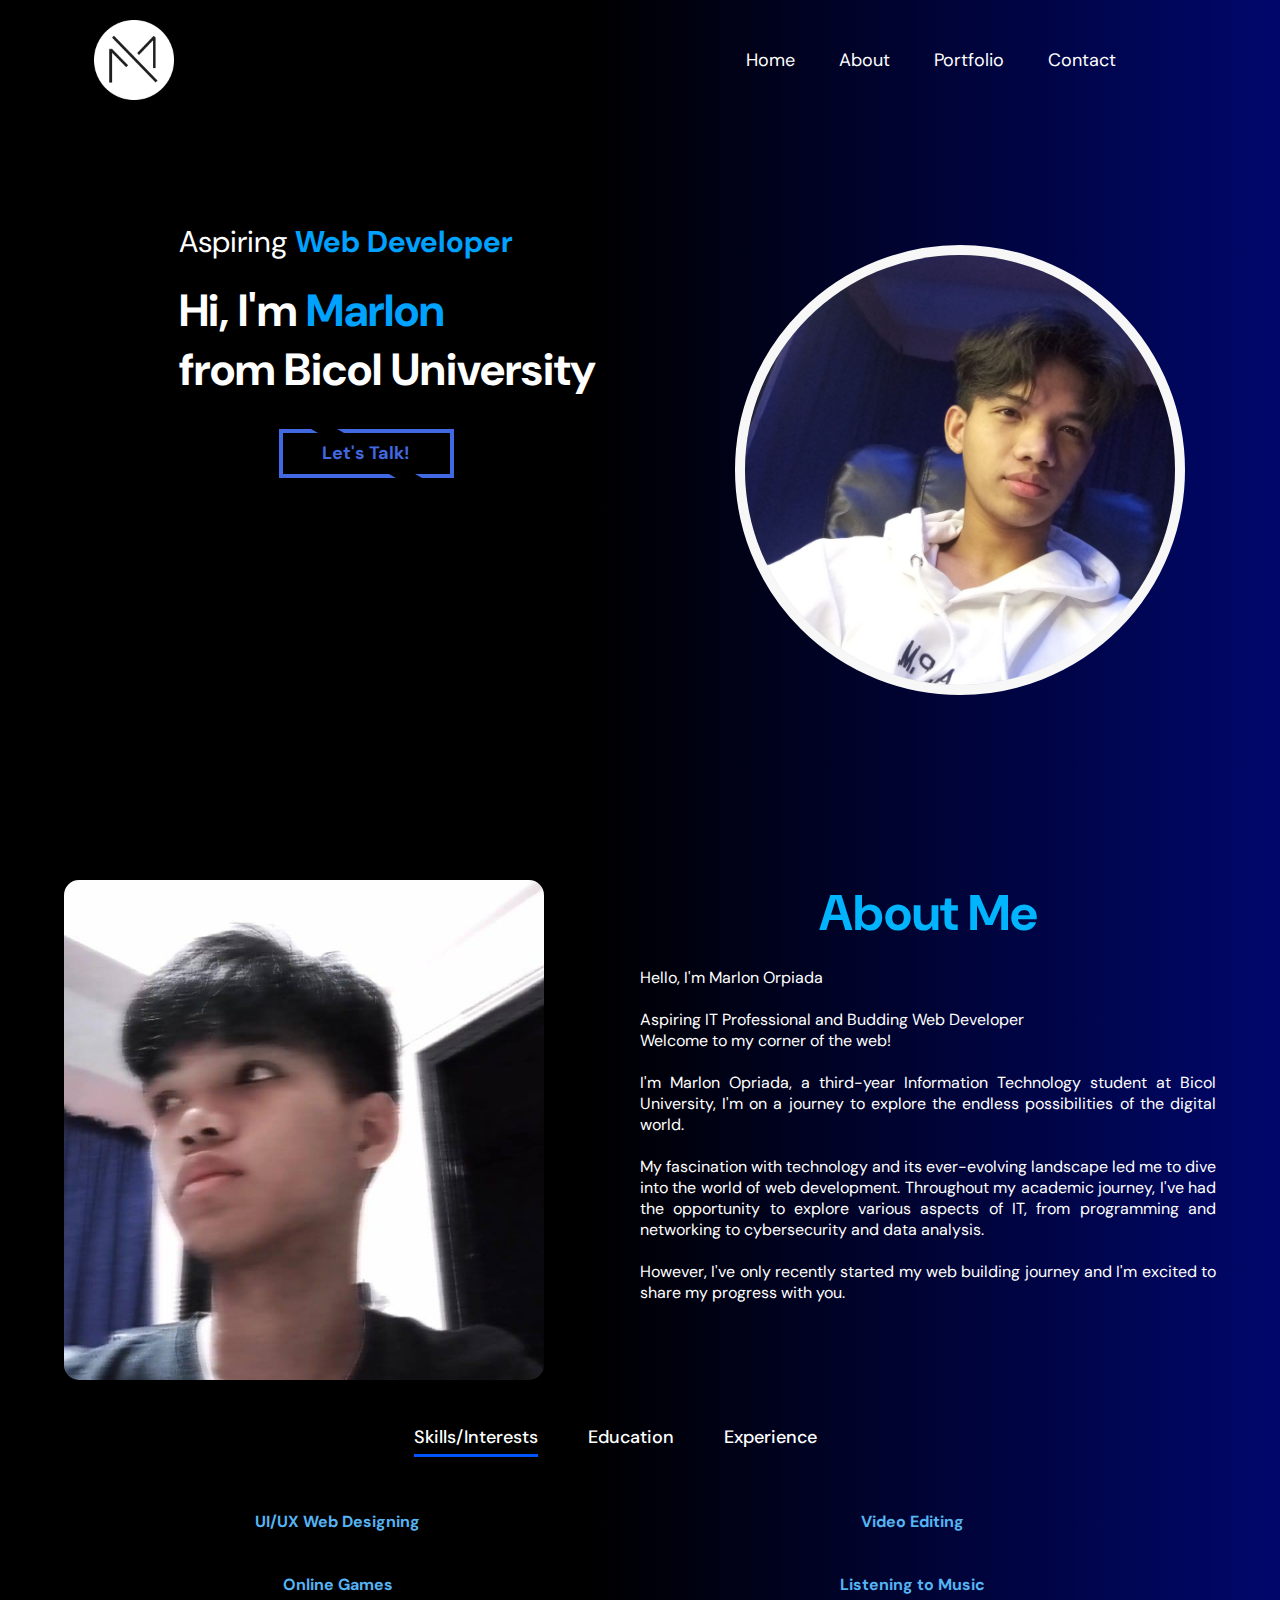
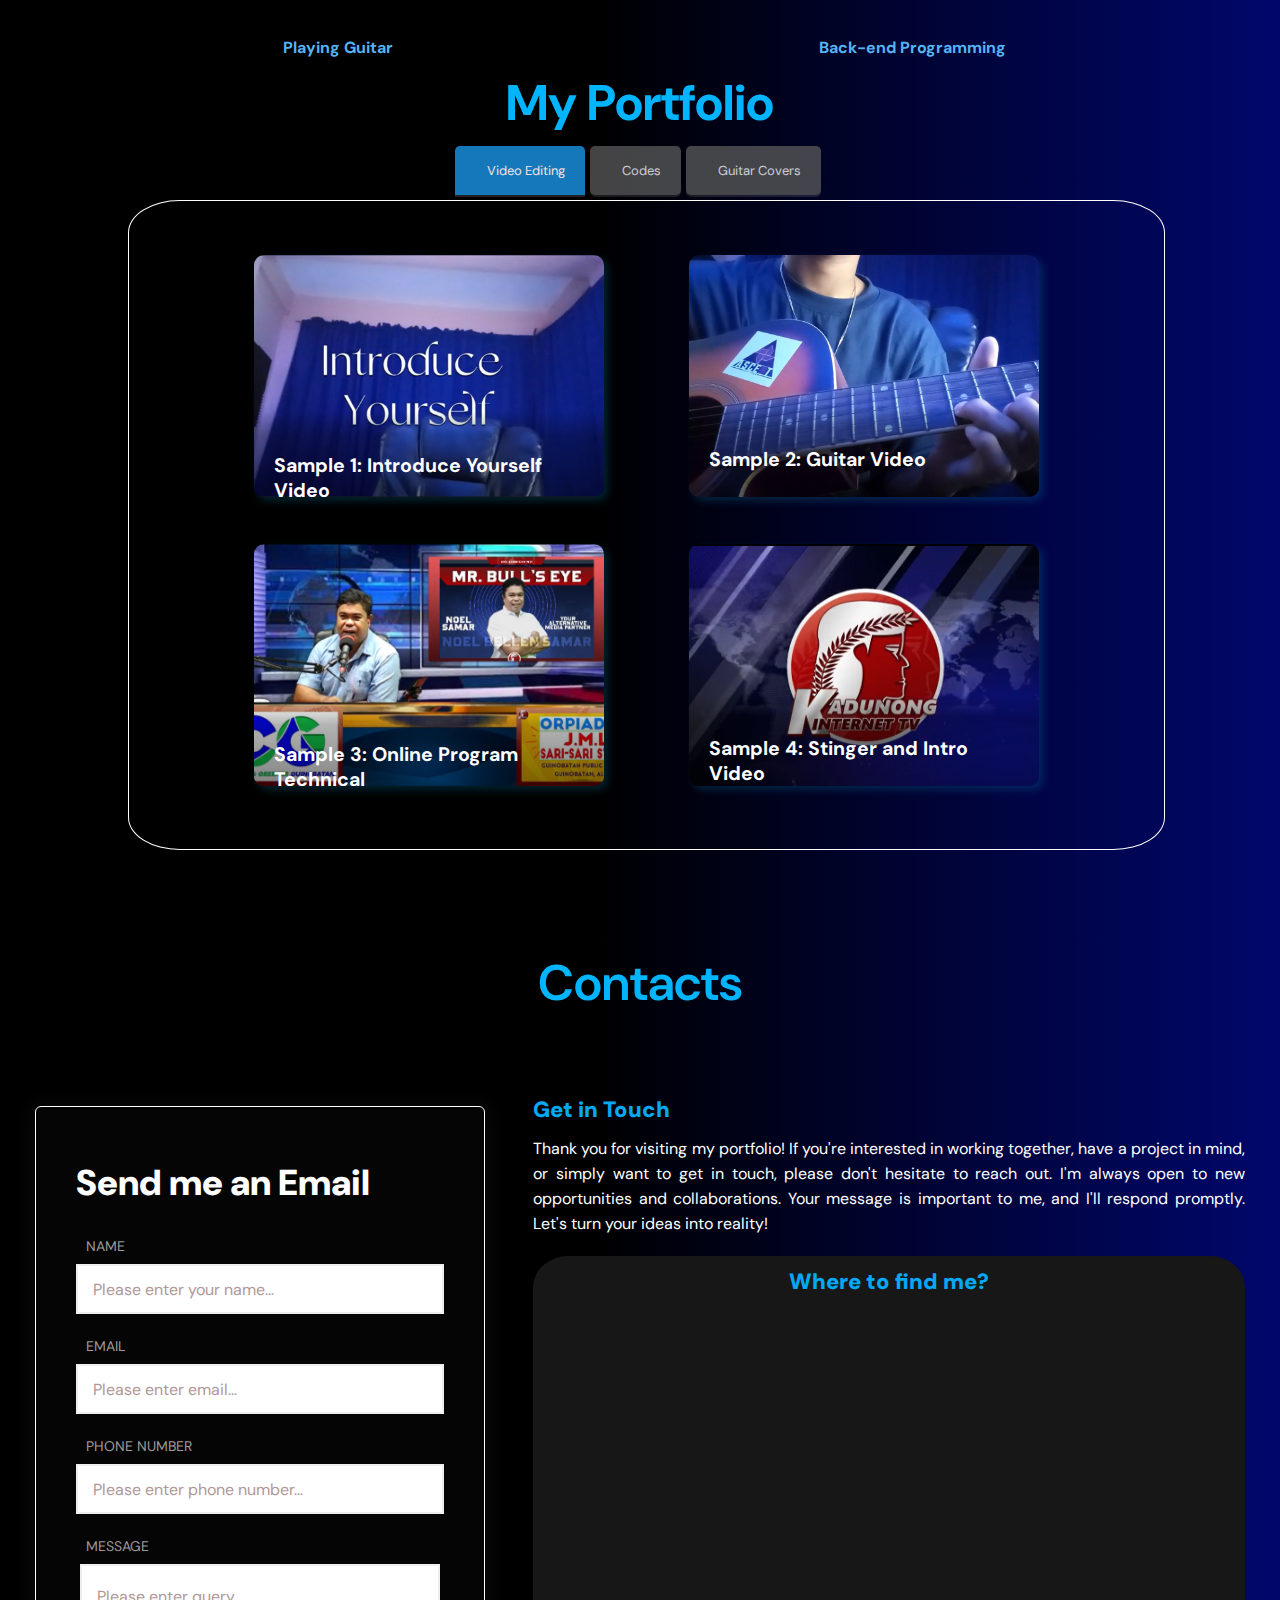
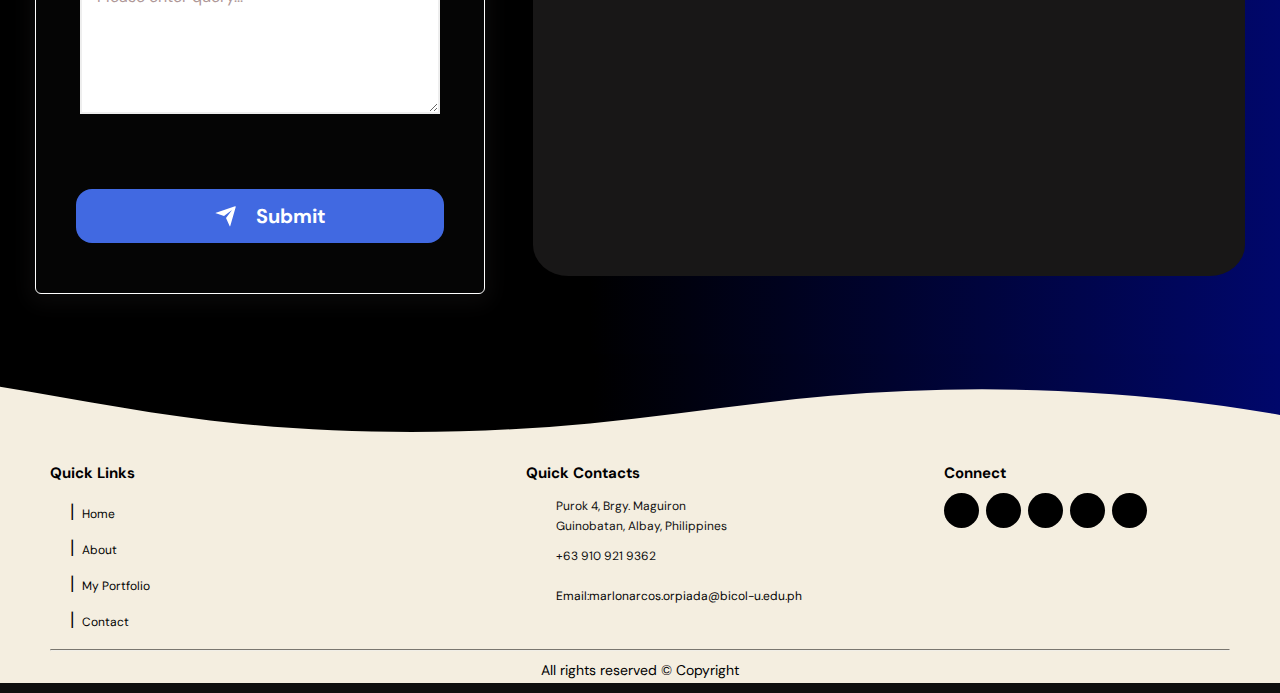
<file: index.html>
<!DOCTYPE html>
<html lang="en">
<head>
    <meta charset="UTF-8">
    <meta name="viewport" content="width=device-width, initial-scale=1.0">
    <title>My Portfolio</title>
    <link rel="stylesheet" href="style.css"> <!--Connecting to css file-->
    <link rel="icon" type="image/x-icon" href="/images/logo.png">
    <link rel="stylesheet" href="https://cdnjs.cloudflare.com/ajax/libs/font-awesome/6.4.2/css/all.min.css" integrity="sha512-z3gLpd7yknf1YoNbCzqRKc4qyor8gaKU1qmn+CShxbuBusANI9QpRohGBreCFkKxLhei6S9CQXFEbbKuqLg0DA==" crossorigin="anonymous" referrerpolicy="no-referrer" />
    <link
    rel="stylesheet"
    href="https://cdnjs.cloudflare.com/ajax/libs/animate.css/4.1.1/animate.min.css"
  />
</head>
<body>
    <div id="header">
        <div class="container">
            <nav>
              
                <img src="images/logo.png" class="logo animate__animated animate__fadeInLeft" alt="Logo">
               
                <ul id="sidemenu">
                    <li> <a href="./index">Home</a></li>
                    <li> <a href="./about">About</a></li>
                    <li> <a href="./portfolio">Portfolio</a></li>
                    <li> <a href="./contact">Contact</a></li>
                    <i class="fa-solid fa-x" onclick="closemenu()"></i>
                </ul>
             
                <i class="fa-solid fa-bars" onclick="openmenu()"></i>
            </nav>
            <div class="header-text animate__animated animate__fadeInUp">
                <p>Aspiring <span>Web Developer</span></p>
                <h1>Hi, I'm <span>Marlon </span><br>from Bicol University</h1>
                <button class="hire_me" onclick="window.location.href='contact.html';">


                    Let's Talk!<span></span>
                  </button>

            </div>
            
            <div class="circle">
                <img class="image" src="images/profile.jpg" alt="Profile PIc" style="--g: 20px;--b:5px;--c:#ffffff;">
             
           </div>
            
        </div>
       
 </div>
 
    

     <!-- ------about section------ -->
     <div id="about">
      <div class="container">
          <div class="row">
              <div class="about-col-1">
                  <img class="about_pic" src="images/about_photo.jpg" alt="aut PIc">
                  
              </div>
              <div class="about-col-2 animate__animated animate__fadeInUp">
                  <h1 class="title">About Me</h1>
                  <p><br>Hello, I'm Marlon Orpiada<br><br>

                      
                      Aspiring IT Professional and Budding Web Developer
                      <br>
                      Welcome to my corner of the web! <br><br>I'm Marlon Opriada, a third-year Information Technology student at Bicol University,
                      I'm on a journey to explore the endless possibilities of the digital world.<br>
                      <br>My fascination with technology and its ever-evolving landscape led me to dive into the world of web development.                        
                      Throughout my academic journey, I've had the opportunity to explore various aspects of IT, from programming and networking to cybersecurity and data analysis.
                     <br> <br>However, I've only recently started my web building journey and I'm excited to share my progress with you.</p>

                    
              
          </div>

      </div>
      <div class="tab-titles animate__animated animate__fadeInUp">
        <p class="tab-links active-link" onclick="opentab('skills')">Skills/Interests</p>
        <p class="tab-links" onclick="opentab('education')">Education</p>
        <p class="tab-links" onclick="opentab('experience')">Experience</p>
     </div>
    
     <div class="tab-contents active-tab animate__animated animate__fadeInUp" id="skills">
      <table>
        <tr>
        <th>
          <span>UI/UX Web Designing</span>

        </th>
        <th>
          <span>Video Editing</span>

        </th>
      </tr>
      <tr>
        <th>
          <span>Online Games</span>

        </th>
        <th>
          <span>Listening to Music</span>

        </th>
      </tr>
      <tr>
        <th>
          <span>Playing Guitar</span>

        </th>
        <th>
          <span>Back-end Programming</span>

        </th>
      </tr>

      
        
      </table>
     </div>

      
      <div class="tab-contents animate__animated animate__fadeInUp" id="education">
        <ul>
          <li>
            <span>2021-Present </span><br>
            College<br>
            Bicol University College of Science<br>
            Bachelor of Science in Information Technology
          </li>
          <li>
            <span>2018-2021 </span><br>
            Senior High School<br>
            Malipo National High School<br>
            Computer System Servicing
          </li>
          <li>
            <span>2014-2018 </span><br>
            Junior High School<br>
            Malipo National High School<br>
          
          </li>
          <li>
            <span>2009- 2014</span><br>
            Elementary School<br>
            Dona Irene Elementary School<br>
          
          </li>
          
        </ul>

       </div>
       <div class="tab-contents animate__animated animate__fadeInUp" id="experience">
        <ul>
          
          <li>
            <span>2022-2023</span><br>
            Technical Staff at Kadunong Broadcasting Services

          </li>
          <li>
            <span>2020</span><br>
            On-Job-Traning at SmartFix Legazpi
          </li>
          <li>
            <span>2020</span><br>
            Passed the NCII assessment for Computer System Servicing
          </li>
          
        </ul>
       </div>
     
</div>
    
  </div>

   
     <!-- ------potfolio section------ -->
     <div id="portfolio">
      <div class="container animate__animated animate__fadeInUp">
          <h1 class="title">My Portfolio</h1>

      </div>
      <div class="pcss3t pcss3t-effect-scale pcss3t-theme-1 animate__animated animate__fadeInUp">
          <input type="radio" name="pcss3t" checked  id="tab1"class="tab-content-first">
          <label for="tab1"><i class="icon-bolt"></i>Video Editing <i class="fa-solid fa-video"></i></label>
          
          <input type="radio" name="pcss3t" id="tab2" class="tab-content-2">
          <label for="tab2"><i class="icon-picture"></i>Codes<i class="fa-solid fa-code"></i></label>
          
          <input type="radio" name="pcss3t" id="tab3" class="tab-content-3">
          <label for="tab3"><i class="icon-cogs"></i>Guitar Covers<i class="fa-solid fa-guitar"></i></label>
          
          
          
          <ul>
              <li class="tab-content tab-content-first typography">
                  <article class="card">
                      <img
                        class="card__background"
                        src="images/pf_vid_1.png"
                        alt="Introduce Yourself Pic"
                        width="1920"
                        height="2193"
                        id="myImg" 
                       
                      />
                      <div class="card__content | flow">
                        <div class="card__content--container | flow">
                          <h2 class="card__title">Sample 1: Introduce Yourself Video</h2>
                          <p class="card__description">
                            A simple and short Introduce Yourself video. This video is an activity for one of our subjects when I was in my second year of college.
                          </p>
                        </div>
                        <form action="https://drive.google.com/file/d/1alJ86wrLWH0L8JfkDr4v8bnZ9PqDFeUV/view?usp=drive_link" method="get" target="_blank">
                        <button type="submit"> 
                          See Sample
                          <div class="arrow-wrapper">
                              <div class="arrow"></div>
                      
                          </div>
                      </button>
                        </form>
                      </div>
                        
                    </article>
                    <article class="card">
                      <img
                        class="card__background"
                        src="images/pf_vid_2.png"
                        alt="Guitar Video"
                        width="1920"
                        height="2193"
                        id="myImg" 
                       
                      />
                      <div class="card__content | flow">
                        <div class="card__content--container | flow">
                          <h2 class="card__title">Sample 2: Guitar Video</h2>
                          <p class="card__description">
                          Playing guitar is one of my hobbies, so sometimes I take a video of myself playing. 
                          </p>
                        </div>
                        <form action="" method="get" target="_blank">
                          <button type="submit"> 
                            See Sample
                            <div class="arrow-wrapper">
                                <div class="arrow"></div>
                        
                            </div>
                        </button>
                          </form>
                      </div>
                    </article>
                    <article class="card">
                      <img
                        class="card__background"
                        src="images/pf_vid_3.png"
                        alt="Program"
                        width="1920"
                        height="2193"
                        id="myImg" 
                       
                      />
                      <div class="card__content | flow">
                        <div class="card__content--container | flow">
                          <h2 class="card__title">Sample 3: Online Program Technical</h2>
                          <p class="card__description">
                            I worked as technical support at a radio station in Guinobatan. I'm the one who assists when there is a program.
                          </p>
                        </div>
                        <form action="https://fb.watch/nD2B_RosrE/" method="get" target="_blank">
                          <button type="submit"> 
                            See Sample
                            <div class="arrow-wrapper">
                                <div class="arrow"></div>
                        
                            </div>
                        </button>
                          </form>
                      </div>
                    </article>
                    <article class="card">
                      <img
                        class="card__background"
                        src="images/pf_vid_4.png"
                        alt="Stinger and Intro"
                        width="1920"
                        height="2193"
                        id="myImg" 
                       
                      />
                      <div class="card__content | flow">
                        <div class="card__content--container | flow">
                          <h2 class="card__title">Sample 4: Stinger and Intro Video </h2>
                          <p class="card__description">
                            I also created intro and stinger videos for various programs on the radio station.
                          </p>
                        </div>
                        <form action="https://fb.watch/nD2B_RosrE/" method="get" target="_blank">
                          <button type="submit"> 
                            See Sample
                            <div class="arrow-wrapper">
                                <div class="arrow"></div>
                        
                            </div>
                        </button>
                          </form>
                      </div>
                    </article>

                    
                    
              </li>
          
          
              
              <li class="tab-content tab-content-2 typography">
                <article class="card">
                  <img
                    class="card__background"
                    src="images/calcu.png"
                    alt="Shape"
                    width="1920"
                    height="2193"
                    id="myImg"
                  />
                
                  <div class="card__content | flow">
                    <div class="card__content--container | flow">
                      <h2 class="card__title">Code 1: Calculator using Java</h2>
                      <p class="card__description">

                       A simple calculator that can solve basic computations and Implements MDAS.
                      


                      </p>
                    </div>
                   
                  </div>
                </article>
                 
                    <article class="card">
                      <img
                        class="card__background"
                        src="images/Shape.png"
                        alt="Shape"
                        width="1920"
                        height="2193"
                        id="myImg"
                      />
                      <div class="card__content | flow">
                        <div class="card__content--container | flow">
                          <h2 class="card__title">Code 2: Shape Java Projet</h2>
                          <p class="card__description">
                           A simple Java code that implements Inheritance, Polymorphism, ans Interface.
                          </p>
                        </div>
                        
                      </div>
                    </article>
                    <article class="card">
                      <img
                        class="card__background"
                        src="images/DSA1.png"
                        alt="Photo of Cartagena's cathedral at the background and some colonial style houses"
                        width="1920"
                        height="2193"
                        id="myImg"
                      />
                      <div class="card__content | flow">
                        <div class="card__content--container | flow">
                          <h2 class="card__title">Code  3: Data Structure and Algorithms</h2>
                          <p class="card__description">
                         A compilation of Data Structures and Algoriths in C all in a single file.
                          </p>
                        </div>
                       
                      </div>
                    </article>
                    <article class="card">
                      <img
                        class="card__background"
                        src="images/SalesInvoice.png"
                        alt="Sales Invoice"
                        width="1920"
                        height="2193"
                        id="myImg"
                      />
                      <div class="card__content | flow">
                        <div class="card__content--container | flow">
                          <h2 class="card__title">Code 4: Sales Invoice and Inventory Java Project</h2>
                          <p class="card__description">
                            A simple Sales Invoice and Inventory System that can perform basic functions like adding, updating, deleting and view all the items.
                          </p>
                        </div>
                       
                      </div>
                    </article>
                    

                    
                 
              </li>
              
              <li class="tab-content tab-content-3 typography">
                  <article class="card">
                      <img
                        class="card__background"
                        src="images/guitar.jpg"
                        alt="guitar1"
                        width="1920"
                        height="2193"
                        id="myImg"
                      />
                      <div class="card__content | flow">
                        <div class="card__content--container | flow">
                          <h2 class="card__title">Sample 1: Kiss the Rain</h2>
                          <p class="card__description">
                            Kiss the Rain is one of the songs that I learned to play on guitar. The original piece was played on piano by Yiruma, while my version was played on guitar in the form of fingerstyle.
                          </p>
                        </div>
                        <form action="https://drive.google.com/file/d/16j408pww-G8EIw3FfQemzJi9gUDNiTvB/view?usp=drive_link" method="get" target="_blank">
                          <button type="submit"> 
                            See Sample
                            <div class="arrow-wrapper">
                                <div class="arrow"></div>
                        
                            </div>
                        </button>
                          </form>
                      </div>
                    </article>
                    <article class="card">
                      <img
                        class="card__background"
                        src="images/guitar2.jpg"
                        alt="guitar2"
                        width="1920"
                        height="2193"
                        id="myImg"
                      />
                      <div class="card__content | flow">
                        <div class="card__content--container | flow">
                          <h2 class="card__title">Sample 2: River Flows in You</h2>
                          <p class="card__description">
                            This song is one of my favorites to play since it has a beautiful melody and is popular.
                          </p>
                        </div>
                        <form action="https://drive.google.com/file/d/1IoCclFcCFNYxLdLS7yj9UIfGlAdQTE15/view?usp=drive_link" method="get" target="_blank">
                          <button type="submit"> 
                            See Sample
                            <div class="arrow-wrapper">
                                <div class="arrow"></div>
                        
                            </div>
                        </button>
                          </form>
                      </div>
                    </article>
                    <article class="card">
                      <img
                        class="card__background"
                        src="images/guitar2.jpg"
                        alt="guitar3"
                        width="1920"
                        height="2193"
                        id="myImg"
                      />
                      <div class="card__content | flow">
                        <div class="card__content--container | flow">
                          <h2 class="card__title">Sample 3: Can't Help Falling in Love</h2>
                          <p class="card__description">
                            It's also one of my favorites; it's a classic song that almost all of us know. It is perfect to play when you're with your special someone.
                          </p>
                        </div>
                        <form action="" method="get" target="_blank">
                          <button type="submit"> 
                            See Sample
                            <div class="arrow-wrapper">
                                <div class="arrow"></div>
                        
                            </div>
                        </button>
                          </form>
                      </div>
                    </article>
                    <article class="card">
                      <img
                        class="card__background"
                        src="images/guitar.jpg"
                        alt="guitar4"
                        width="1920"
                        height="2193"
                        id="myImg"
                      />
                      <div class="card__content | flow">
                        <div class="card__content--container | flow">
                          <h2 class="card__title">Sample 4: Date(Your Name OST)</h2>
                          <p class="card__description">
                            "Date" is one of the OSTs for an anime called Your Name. When I first heard it, I was touched by its melody, so I decided to learn it.
                          </p>
                        </div>
                        <form action="" method="get" target="_blank">
                          <button type="submit"> 
                            See Sample
                            <div class="arrow-wrapper">
                                <div class="arrow"></div>
                        
                            </div>
                        </button>
                          </form>
                      </div>
                    </article>

                    
              </li>
              
              <div id="myModal" class="modal">
                <span class="close">&times;</span>
                <img class="modal-content" id="img01">
                <div id="caption"></div>
              </div>
              
          </ul>
      </div>
      


   </div>
    
     
     <!-- -----------contact section ----------- -->
     <div id="contact_container">

      <div id="contact ">
    
          <div class="contact_us_6 animate__animated animate__fadeInUp">
            <h2 class="contact_me">Contacts</h2>
            <div class="responsive-container-block container">
              <form class="form-box" action="mailto:marlonarcos.orpiada@bicol-u.edu.ph">
                <div class="container-block form-wrapper">
                  <div class="mob-text">
                      <p class="text-blk contactus-head">
                        Send me an Email
                      </p>
                      <p class="text-blk contactus-subhead">
                        Hi there! I'm genuinely excited that you're considering reaching out. Your message will find a warm welcome in my inbox.                </p>
                 </div>
                  <div class="responsive-container-block" id="i2cbk">
                    <div class="responsive-cell-block wk-tab-12 wk-mobile-12 wk-desk-12 wk-ipadp-12" id="i10mt-3">
                        <p class="text-blk input-title">
                       NAME
                        </p>
                        <input class="input" id="ijowk-3" name="FirstName" placeholder="Please enter your name...">
                    </div>
                    <div class="responsive-cell-block wk-tab-12 wk-mobile-12 wk-desk-12 wk-ipadp-12" id="ip1yp">
                        <p class="text-blk input-title">
                          EMAIL
                        </p>
                        <input type="email" class="input" id="ipmgh-3" name="Email" placeholder="Please enter email...">
                    </div>
                    <div class="responsive-cell-block wk-tab-12 wk-mobile-12 wk-desk-12 wk-ipadp-12" id="ih9wi">
                      <p class="text-blk input-title">
                        PHONE NUMBER
                      </p>
                      <input class="input" id="imgis-3" name="PhoneNumber" placeholder="Please enter phone number...">
                    </div>
                    <div class="responsive-cell-block wk-tab-12 wk-mobile-12 wk-desk-12 wk-ipadp-12" id="i634i-3">
                      <p class="text-blk input-title">
                       MESSAGE
                      </p>
                      <textarea class="textinput" id="i5vyy-3" placeholder="Please enter query..."></textarea>
                    </div>
                  </div>
                  <button class="submit-btn" id="w-c-s-bgc_p-1-dm-id-2">
                    <div class="svg-wrapper-1">
                      <div class="svg-wrapper">
                        <svg height="24" width="24" viewBox="0 0 24 24" xmlns="http://www.w3.org/2000/svg">
                          <path d="M0 0h24v24H0z" fill="none"></path>
                          <path d="M1.946 9.315c-.522-.174-.527-.455.01-.634l19.087-6.362c.529-.176.832.12.684.638l-5.454 19.086c-.15.529-.455.547-.679.045L12 14l6-8-8 6-8.054-2.685z" fill="currentColor"></path>
                        </svg>
                      </div>
                    </div>
                    <span>Submit</span>
            
                  </button>
                </div>
              </form>
              <div class="responsive-cell-block wk-desk-7 wk-ipadp-12 wk-tab-12 wk-mobile-12" id="i772w">
                <div class="map-part">
                  <p class="text-blk map-contactus-head" id="w-c-s-fc_p-1-dm-id">
                    Get in Touch
                  </p>
                  <p class="text-blk map-contactus-subhead">
                    Thank you for visiting my portfolio! If you're interested in working together, have a project in mind, or simply want to get in touch, please don't hesitate to reach out. I'm always open to new opportunities and collaborations. Your message is important to me, and I'll respond promptly. Let's turn your ideas into reality!
                 
                  
                  
                  <div class="map-box container-block">
                  </p>
                  <p class="address">Where to find me?</p>
                 
                 
                    <div class="gmap_canvas">
                    <iframe width="800" height="530" id="gmap_canvas" src="https://maps.google.com/maps?q=maguiron,guinobatan%20albay&t=&z=15&ie=UTF8&iwloc=&output=embed" frameborder="0" scrolling="no" marginheight="0" marginwidth="0"></iframe>
      </div>
                  </div>
                </div>
              </div>
            </div>
          </div>
    
     
  </div>

     
     <div class="custom-shape-divider-bottom-1696691564">
      <svg data-name="Layer 1" xmlns="http://www.w3.org/2000/svg" viewBox="0 0 1200 120" preserveAspectRatio="none">
          <path d="M321.39,56.44c58-10.79,114.16-30.13,172-41.86,82.39-16.72,168.19-17.73,250.45-.39C823.78,31,906.67,72,985.66,92.83c70.05,18.48,146.53,26.09,214.34,3V0H0V27.35A600.21,600.21,0,0,0,321.39,56.44Z" class="shape-fill"></path>
      </svg>
  </div>
     

      <!--------------------- footer section ----------------------->
      <footer class="footer-distributed">

        <div class="footer-left">
          
  
         
          <h5 class="connect">Quick Links</h5>
          <p class="footer-links">
            
            
            <a href="index.html"><i class="fa-solid fa-house"></i>  Home</a>
            
            <a href="about.html"><i class="fa-solid fa-address-card"></i> About</a>
            
            <a href="portfolio.html"><i class="fa-regular fa-images"></i> My Portfolio</a>
          
            <a href="contact.html"><i class="fa-solid fa-square-phone"></i> Contact</a>
            
            
          </p>
  
          
        </div>
  
        <div class="footer-center">
          <h5 class="connect">Quick Contacts</h5>
  
          <div>
            <i class="fa-solid fa-map-location-dot"></i>
            <p><span>Purok 4, Brgy. Maguiron</span> Guinobatan, Albay, Philippines</p>
          </div>
  
          <div>
            <i class="fa fa-phone"></i>
            <p>+63 910 921 9362</p>
          </div>
  
          <div>
            <i class="fa fa-envelope"></i>
            <p><a href="mailto:marlonarcos.orpiada@bicol-u.edu.ph">Email:marlonarcos.orpiada@bicol-u.edu.ph</a></p>
          </div>
  
        </div>
  
        <div class="footer-right">
        
         
  
          <div class="footer-icons">
            <h5 class="connect">Connect</h5>
  
            <a href="https://web.facebook.com/nolram.adaipro.9" target="_blank"><div class="fb"><i class="fa-brands fa-facebook"></i></div></a>
            <a href="https://twitter.com/OrpiadaMar34519" target="_blank"><div class="tw"><i class="fa-brands fa-x-twitter"></i></div></a>
            <a href="#" target="_blank"><div class="linked"><i class="fa-brands fa-linkedin"></i></div></a>
            <a href="https://github.com/marlon1412" target="_blank"><div class="git"><i class="fa-brands fa-github"></i></div></a>
            <a href="https://www.instagram.com/nlrm_13/" target="_blank"><div class="ig"><i class="fa-brands fa-instagram"></i></div></a>
           
          </div>
  
        </div>
        <div class="divi">    
              <hr>
          <p class="footer--name">All rights reserved  © Copyright </p>
  </div>
  
      </footer>
      
      <script>
        var sidemenu = document.getElementById("sidemenu");

        function openmenu(){
          sidemenu.style.right = "0";
        }
        function closemenu(){
          sidemenu.style.right = "-200px";
        }
      </script>

<script>
  // create references to the modal...
var modal = document.getElementById('myModal');
// to all images -- note I'm using a class!
var images = document.getElementsByClassName('card__background');
// the image in the modal
var modalImg = document.getElementById("img01");
// and the caption in the modal
var captionText = document.getElementById("caption");

// Go through all of the images with our custom class
for (var i = 0; i < images.length; i++) {
var img = images[i];
// and attach our click listener for this image.
img.onclick = function(evt) {
modal.style.display = "block";
modalImg.src = this.src;
captionText.innerHTML = this.alt;
}
}

var span = document.getElementsByClassName("close")[0];

span.onclick = function() {
modal.style.display = "none";
}
</script>
<script>
  var tablinks = document.getElementsByClassName("tab-links");
  var tabcontents = document.getElementsByClassName("tab-contents");

  function opentab(tabname){
    for(tablink of tablinks){
      tablink.classList.remove("active-link");
    }
    
    for(tabcontent of tabcontents){
      tabcontent.classList.remove("active-tab");
    }
    event.currentTarget.classList.add("active-link");
    document.getElementById(tabname).classList.add("active-tab");
  
}

</script>


    


    
</body>

</html>
</file>
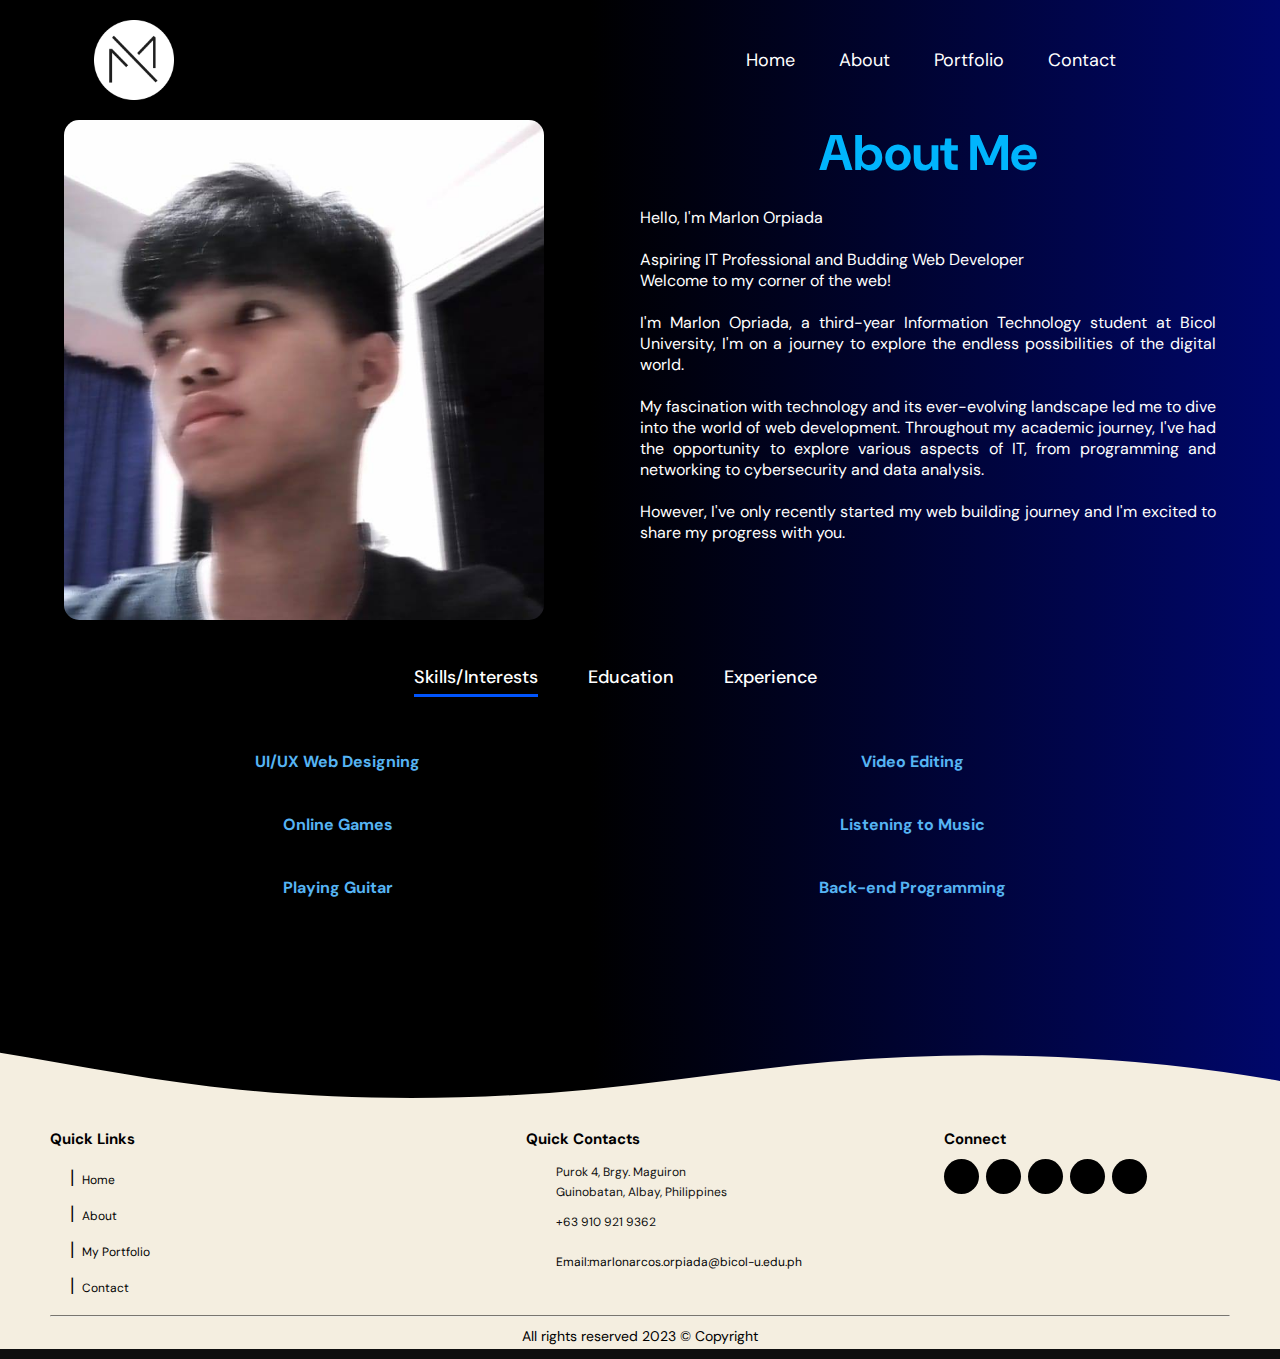
<file: about.html>
<!DOCTYPE html>
<html lang="en">
<head>
    <meta charset="UTF-8">
    <meta name="viewport" content="width=device-width, initial-scale=1.0">
    <title>My Portfolio</title>
    <link rel="stylesheet" href="style.css"> <!--Connecting to css file-->
    <link rel="icon" type="image/x-icon" href="/images/logo.png">
    <link rel="stylesheet" href="https://cdnjs.cloudflare.com/ajax/libs/font-awesome/6.4.2/css/all.min.css" integrity="sha512-z3gLpd7yknf1YoNbCzqRKc4qyor8gaKU1qmn+CShxbuBusANI9QpRohGBreCFkKxLhei6S9CQXFEbbKuqLg0DA==" crossorigin="anonymous" referrerpolicy="no-referrer" />
    <link
    rel="stylesheet"
    href="https://cdnjs.cloudflare.com/ajax/libs/animate.css/4.1.1/animate.min.css"
  />
</head>
<body>
    <div id="about_container">
        <div class="container">
            <nav>
                <img src="images/logo.png" class="logo animate__animated animate__fadeInLeft" alt="Logo">
                
                <ul id="sidemenu">
                  <li> <a href="./index">Home</a></li>
                  <li> <a href="./about">About</a></li>
                  <li> <a href="./portfolio">Portfolio</a></li>
                  <li> <a href="./contact">Contact</a></li>
                  <i class="fa-solid fa-x" onclick="closemenu()"></i>
              </ul>
         
              <i class="fa-solid fa-bars" onclick="openmenu()"></i>
            </nav>
        </div>
        <div id="about">
            <div class="container">
                <div class="row">
                    <div class="about-col-1">
                        <img class="about_pic" src="images/about_photo.jpg" alt="aut PIc">
                        
                    </div>
                    <div class="about-col-2 animate__animated animate__fadeInUp">
                        <h1 class="title">About Me</h1>
                        <p><br>Hello, I'm Marlon Orpiada<br><br>
    
                            
                            Aspiring IT Professional and Budding Web Developer
                            <br>
                            Welcome to my corner of the web! <br><br>I'm Marlon Opriada, a third-year Information Technology student at Bicol University,
                            I'm on a journey to explore the endless possibilities of the digital world.<br>
                            <br>My fascination with technology and its ever-evolving landscape led me to dive into the world of web development.                        
                            Throughout my academic journey, I've had the opportunity to explore various aspects of IT, from programming and networking to cybersecurity and data analysis.
                           <br> <br>However, I've only recently started my web building journey and I'm excited to share my progress with you.</p>

                          
                    
                </div>
    
            </div>
            <div class="tab-titles animate__animated animate__fadeInUp">
              <p class="tab-links active-link" onclick="opentab('skills')">Skills/Interests</p>
              <p class="tab-links" onclick="opentab('education')">Education</p>
              <p class="tab-links" onclick="opentab('experience')">Experience</p>
           </div>
          
           <div class="tab-contents active-tab animate__animated animate__fadeInUp" id="skills">
            <table>
              <tr>
              <th>
                <span>UI/UX Web Designing</span>
    
              </th>
              <th>
                <span>Video Editing</span>
    
              </th>
            </tr>
            <tr>
              <th>
                <span>Online Games</span>
    
              </th>
              <th>
                <span>Listening to Music</span>
    
              </th>
            </tr>
            <tr>
              <th>
                <span>Playing Guitar</span>
    
              </th>
              <th>
                <span>Back-end Programming</span>
    
              </th>
            </tr>

            
              
            </table>
           </div>
      
            
            <div class="tab-contents animate__animated animate__fadeInUp" id="education">
              <ul>
                <li>
                  <span>2021-Present </span><br>
                  College<br>
                  Bicol University College of Science<br>
                  Bachelor of Science in Information Technology
                </li>
                <li>
                  <span>2018-2021 </span><br>
                  Senior High School<br>
                  Malipo National High School<br>
                  Computer System Servicing
                </li>
                <li>
                  <span>2014-2018 </span><br>
                  Junior High School<br>
                  Malipo National High School<br>
                
                </li>
                <li>
                  <span>2009- 2014</span><br>
                  Elementary School<br>
                  Dona Irene Elementary School<br>
                
                </li>
                
              </ul>

             </div>
             <div class="tab-contents animate__animated animate__fadeInUp" id="experience">
              <ul>
                
                <li>
                  <span>2022-2023</span><br>
                  Technical Staff at Kadunong Broadcasting Services
      
                </li>
                <li>
                  <span>2020</span><br>
                  On-Job-Traning at SmartFix Legazpi
                </li>
                <li>
                  <span>2020</span><br>
                  Passed the NCII assessment for Computer System Servicing
                </li>
                
              </ul>
             </div>
           
    </div>
          
        </div>
    </div>
    <div class="custom-shape-divider-bottom-1696691564">
        <svg data-name="Layer 1" xmlns="http://www.w3.org/2000/svg" viewBox="0 0 1200 120" preserveAspectRatio="none">
            <path d="M321.39,56.44c58-10.79,114.16-30.13,172-41.86,82.39-16.72,168.19-17.73,250.45-.39C823.78,31,906.67,72,985.66,92.83c70.05,18.48,146.53,26.09,214.34,3V0H0V27.35A600.21,600.21,0,0,0,321.39,56.44Z" class="shape-fill"></path>
        </svg>
    </div>
    <!--------------------- footer section ----------------------->
    <footer class="footer-distributed">

        <div class="footer-left">
          
  
         
          <h5 class="connect">Quick Links</h5>
          <p class="footer-links">
            
            
            <a href="index.html" ><i class="fa-solid fa-house"></i>  Home</a>
            
            <a href="about.html"><i class="fa-solid fa-address-card"></i> About</a>
            
            <a href="portfolio.html"><i class="fa-regular fa-images"></i> My Portfolio</a>
          
            <a href="contact.html"><i class="fa-solid fa-square-phone"></i> Contact</a>
            
            
          </p>
  
          
        </div>
  
        <div class="footer-center">
          <h5 class="connect">Quick Contacts</h5>
  
          <div>
            <i class="fa-solid fa-map-location-dot"></i>
            <p><span>Purok 4, Brgy. Maguiron</span> Guinobatan, Albay, Philippines</p>
          </div>
  
          <div>
            <i class="fa fa-phone"></i>
            <p>+63 910 921 9362</p>
          </div>
  
          <div>
            <i class="fa fa-envelope"></i>
            <p><a href="mailto:marlonarcos.orpiada@bicol-u.edu.ph">Email:marlonarcos.orpiada@bicol-u.edu.ph</a></p>
          </div>
  
        </div>
  
        <div class="footer-right">
        
         
  
          <div class="footer-icons">
            <h5 class="connect">Connect</h5>
  
            <a href="https://web.facebook.com/nolram.adaipro.9 "target="_blank"><div class="fb"><i class="fa-brands fa-facebook"></i></div></a>
            <a href="https://twitter.com/OrpiadaMar34519" target="_blank"><div class="tw"><i class="fa-brands fa-x-twitter"></i></div></a>
            <a href="#" target="_blank"><div class="linked"><i class="fa-brands fa-linkedin"></i></div></a>
            <a href="https://github.com/marlon1412" target="_blank"><div class="git"><i class="fa-brands fa-github"></i></div></a>
            <a href="https://www.instagram.com/nlrm_13/" target="_blank"><div class="ig"><i class="fa-brands fa-instagram"></i></div></a>
          </div>
  
        </div>
        <div class="divi">    
              <hr>
          <p class="footer--name">All rights reserved 2023 © Copyright</p>
  </div>
  
      </footer>
       
      <script>
        var sidemenu = document.getElementById("sidemenu");

        function openmenu(){
          sidemenu.style.right = "0";
        }
        function closemenu(){
          sidemenu.style.right = "-200px";
        }
      </script>

      <script>
        var tablinks = document.getElementsByClassName("tab-links");
        var tabcontents = document.getElementsByClassName("tab-contents");

        function opentab(tabname){
          for(tablink of tablinks){
            tablink.classList.remove("active-link");
          }
          
          for(tabcontent of tabcontents){
            tabcontent.classList.remove("active-tab");
          }
          event.currentTarget.classList.add("active-link");
          document.getElementById(tabname).classList.add("active-tab");
        
      }

      </script>
    
</body>
</html>
</file>
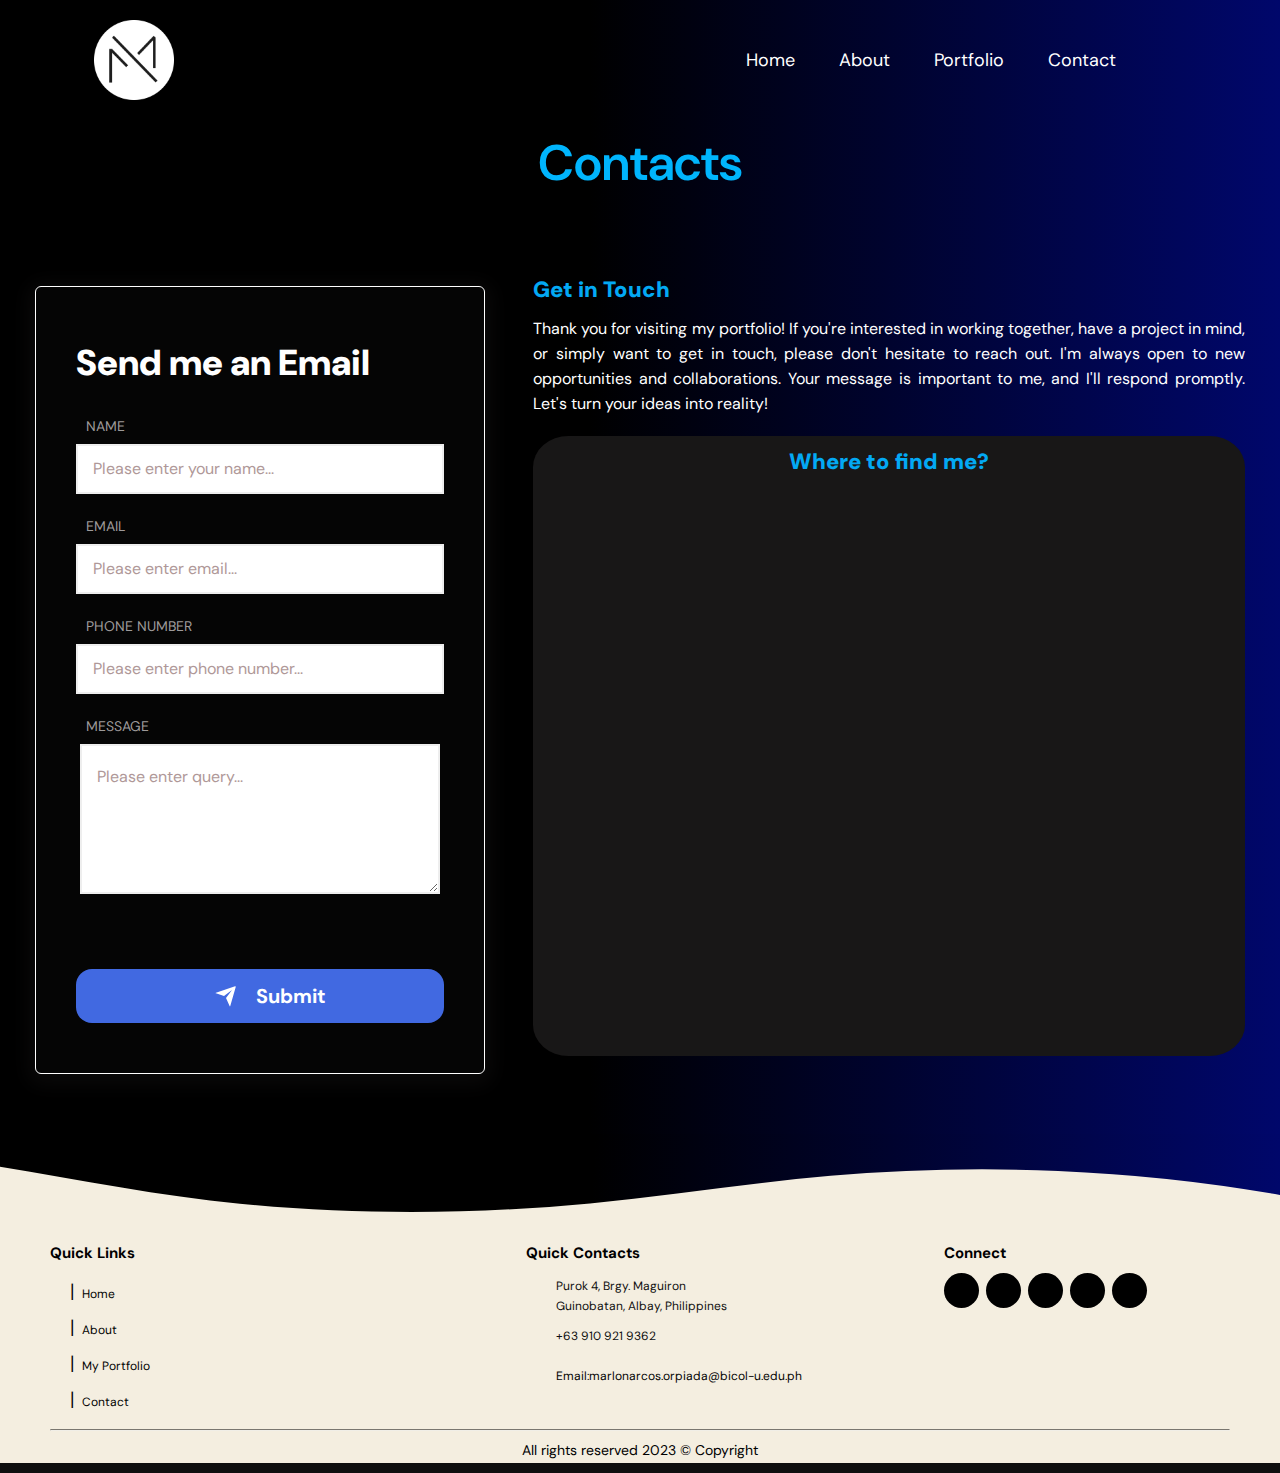
<file: contact.html>
<!DOCTYPE html>
<html lang="en">
<head>
    <meta charset="UTF-8">
    <meta name="viewport" content="width=device-width, initial-scale=1.0">
    <title>My Portfolio</title>
    <link rel="stylesheet" href="style.css"> <!--Connecting to css file-->
    <link rel="icon" type="image/x-icon" href="/images/logo.png">
    <link
    rel="stylesheet"
    href="https://cdnjs.cloudflare.com/ajax/libs/animate.css/4.1.1/animate.min.css"
  />
    <link rel="stylesheet" href="https://cdnjs.cloudflare.com/ajax/libs/font-awesome/6.4.2/css/all.min.css" integrity="sha512-z3gLpd7yknf1YoNbCzqRKc4qyor8gaKU1qmn+CShxbuBusANI9QpRohGBreCFkKxLhei6S9CQXFEbbKuqLg0DA==" crossorigin="anonymous" referrerpolicy="no-referrer" />
</head>
<body>
    <div id="contact_container">
        <div class="container">
            <nav>
              <img src="images/logo.png" class="logo animate__animated animate__fadeInLeft" alt="Logo">
             
              <ul id="sidemenu">
                <li> <a href="./index">Home</a></li>
                <li> <a href="./about">About</a></li>
                <li> <a href="./portfolio">Portfolio</a></li>
                <li> <a href="./contact">Contact</a></li>
                <i class="fa-solid fa-x" onclick="closemenu()"></i>
            </ul>
            
              <i class="fa-solid fa-bars" onclick="openmenu()"></i>
            </nav>
        </div>
        <div id="contact ">
      
            <div class="contact_us_6 animate__animated animate__fadeInUp">
              <h2 class="contact_me">Contacts</h2>
              <div class="responsive-container-block container">
                <form class="form-box" action="mailto:marlonarcos.orpiada@bicol-u.edu.ph">
                  <div class="container-block form-wrapper">
                    <div class="mob-text">
                        <p class="text-blk contactus-head">
                          Send me an Email
                        </p>
                        <p class="text-blk contactus-subhead">
                          Hi there! I'm genuinely excited that you're considering reaching out. Your message will find a warm welcome in my inbox.                </p>
                   </div>
                    <div class="responsive-container-block" id="i2cbk">
                      <div class="responsive-cell-block wk-tab-12 wk-mobile-12 wk-desk-12 wk-ipadp-12" id="i10mt-3">
                          <p class="text-blk input-title">
                         NAME
                          </p>
                          <input class="input" id="ijowk-3" name="FirstName" placeholder="Please enter your name...">
                      </div>
                      <div class="responsive-cell-block wk-tab-12 wk-mobile-12 wk-desk-12 wk-ipadp-12" id="ip1yp">
                          <p class="text-blk input-title">
                            EMAIL
                          </p>
                          <input type="email" class="input" id="ipmgh-3" name="Email" placeholder="Please enter email...">
                      </div>
                      <div class="responsive-cell-block wk-tab-12 wk-mobile-12 wk-desk-12 wk-ipadp-12" id="ih9wi">
                        <p class="text-blk input-title">
                          PHONE NUMBER
                        </p>
                        <input class="input" id="imgis-3" name="PhoneNumber" placeholder="Please enter phone number...">
                      </div>
                      <div class="responsive-cell-block wk-tab-12 wk-mobile-12 wk-desk-12 wk-ipadp-12" id="i634i-3">
                        <p class="text-blk input-title">
                         MESSAGE
                        </p>
                        <textarea class="textinput" id="i5vyy-3" placeholder="Please enter query..."></textarea>
                      </div>
                    </div>
                    <button class="submit-btn" id="w-c-s-bgc_p-1-dm-id-2">
                      <div class="svg-wrapper-1">
                        <div class="svg-wrapper">
                          <svg height="24" width="24" viewBox="0 0 24 24" xmlns="http://www.w3.org/2000/svg">
                            <path d="M0 0h24v24H0z" fill="none"></path>
                            <path d="M1.946 9.315c-.522-.174-.527-.455.01-.634l19.087-6.362c.529-.176.832.12.684.638l-5.454 19.086c-.15.529-.455.547-.679.045L12 14l6-8-8 6-8.054-2.685z" fill="currentColor"></path>
                          </svg>
                        </div>
                      </div>
                      <span>Submit</span>
              
                    </button>
                  </div>
                </form>
                <div class="responsive-cell-block wk-desk-7 wk-ipadp-12 wk-tab-12 wk-mobile-12" id="i772w">
                  <div class="map-part">
                    <p class="text-blk map-contactus-head" id="w-c-s-fc_p-1-dm-id">
                      Get in Touch
                    </p>
                    <p class="text-blk map-contactus-subhead">
                      Thank you for visiting my portfolio! If you're interested in working together, have a project in mind, or simply want to get in touch, please don't hesitate to reach out. I'm always open to new opportunities and collaborations. Your message is important to me, and I'll respond promptly. Let's turn your ideas into reality!
                   
                    
                    
                    <div class="map-box container-block">
                    </p>
                    <p class="address">Where to find me?</p>
                   
                   
                      <div class="gmap_canvas">
                      <iframe width="800" height="530" id="gmap_canvas" src="https://maps.google.com/maps?q=maguiron,guinobatan%20albay&t=&z=15&ie=UTF8&iwloc=&output=embed" frameborder="0" scrolling="no" marginheight="0" marginwidth="0"></iframe>
        </div>
                    </div>
                  </div>
                </div>
              </div>
            </div>
      
       
    </div>
    <div class="custom-shape-divider-bottom-1696691564">
        <svg data-name="Layer 1" xmlns="http://www.w3.org/2000/svg" viewBox="0 0 1200 120" preserveAspectRatio="none">
            <path d="M321.39,56.44c58-10.79,114.16-30.13,172-41.86,82.39-16.72,168.19-17.73,250.45-.39C823.78,31,906.67,72,985.66,92.83c70.05,18.48,146.53,26.09,214.34,3V0H0V27.35A600.21,600.21,0,0,0,321.39,56.44Z" class="shape-fill"></path>
        </svg>
    </div>
    <!--------------------- footer section ----------------------->
    <footer class="footer-distributed">

        <div class="footer-left">
          
  
         
          <h5 class="connect">Quick Links</h5>
          <p class="footer-links">
            
            
            <a href="index.html" ><i class="fa-solid fa-house"></i>  Home</a>
            
            <a href="about.html"><i class="fa-solid fa-address-card"></i> About</a>
            
            <a href="portfolio.html"><i class="fa-regular fa-images"></i> My Portfolio</a>
          
            <a href="contact.html"><i class="fa-solid fa-square-phone"></i> Contact</a>
            
            
          </p>
  
          
        </div>
  
        <div class="footer-center">
          <h5 class="connect">Quick Contacts</h5>
  
          <div>
            <i class="fa-solid fa-map-location-dot"></i>
            <p><span>Purok 4, Brgy. Maguiron</span> Guinobatan, Albay, Philippines</p>
          </div>
  
          <div>
            <i class="fa fa-phone"></i>
            <p>+63 910 921 9362</p>
          </div>
  
          <div>
            <i class="fa fa-envelope"></i>
            <p><a href="mailto:marlonarcos.orpiada@bicol-u.edu.ph">Email:marlonarcos.orpiada@bicol-u.edu.ph</a></p>
          </div>
  
        </div>
  
        <div class="footer-right">
        
         
  
          <div class="footer-icons">
            <h5 class="connect">Connect</h5>
            <a href="https://web.facebook.com/nolram.adaipro.9" target="_blank"><div class="fb"><i class="fa-brands fa-facebook"></i></div></a>
            <a href="https://twitter.com/OrpiadaMar34519" target="_blank"><div class="tw"><i class="fa-brands fa-x-twitter"></i></div></a>
            <a href="#" target="_blank"><div class="linked"><i class="fa-brands fa-linkedin"></i></div></a>
            <a href="https://github.com/marlon1412" target="_blank"><div class="git"><i class="fa-brands fa-github"></i></div></a>
            <a href="https://www.instagram.com/nlrm_13/" target="_blank"><div class="ig"><i class="fa-brands fa-instagram"></i></div></a>
  
          </div>
  
        </div>
        <div class="divi">    
              <hr>
          <p class="footer--name">All rights reserved 2023 © Copyright</p>
  </div>
  
      </footer>
       
      <script>
        var sidemenu = document.getElementById("sidemenu");

        function openmenu(){
          sidemenu.style.right = "0";
        }
        function closemenu(){
          sidemenu.style.right = "-200px";
        }
      </script>
    
</body>
</html>
</file>
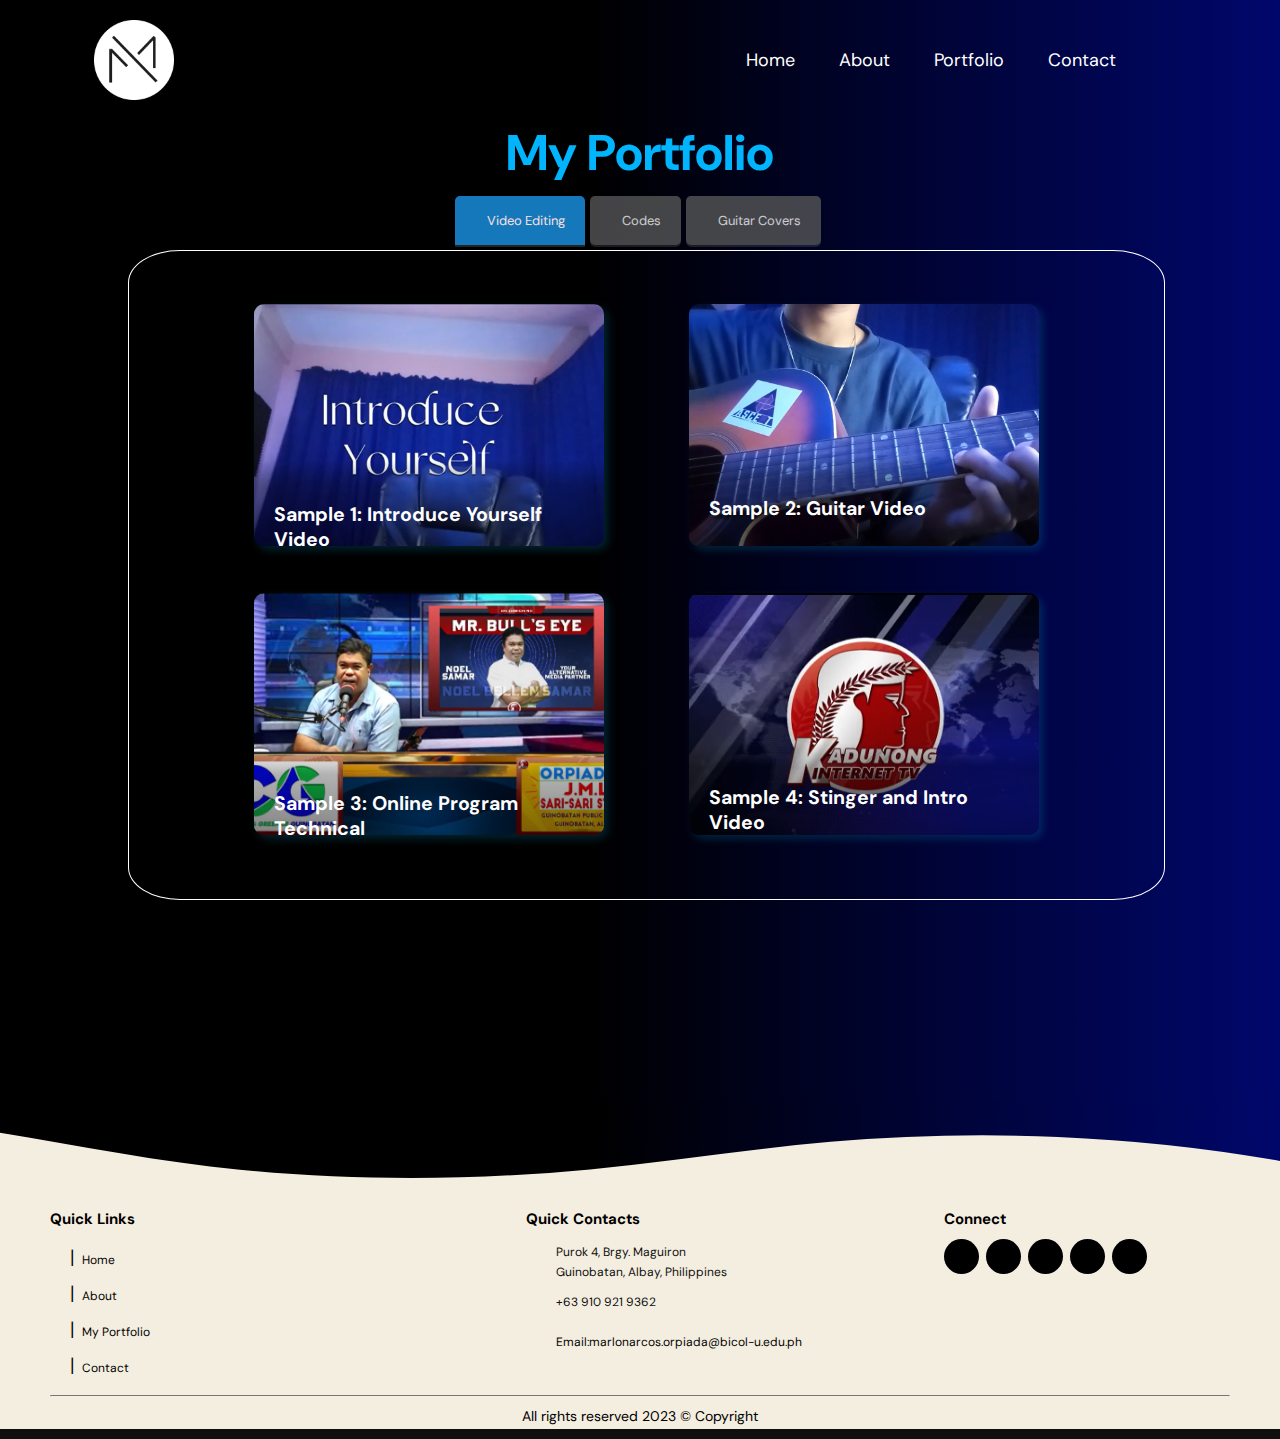
<file: portfolio.html>
<!DOCTYPE html>
<html lang="en">
<head>
    <meta charset="UTF-8">
    <meta name="viewport" content="width=device-width, initial-scale=1.0">
    <title>My Portfolio</title>
    <link rel="stylesheet" href="style.css"> <!--Connecting to css file-->
    <link rel="icon" type="image/x-icon" href="/images/logo.png">
    <link
    rel="stylesheet"
    href="https://cdnjs.cloudflare.com/ajax/libs/animate.css/4.1.1/animate.min.css"
  />
    <link rel="stylesheet" href="https://cdnjs.cloudflare.com/ajax/libs/font-awesome/6.4.2/css/all.min.css" integrity="sha512-z3gLpd7yknf1YoNbCzqRKc4qyor8gaKU1qmn+CShxbuBusANI9QpRohGBreCFkKxLhei6S9CQXFEbbKuqLg0DA==" crossorigin="anonymous" referrerpolicy="no-referrer" />
</head>
<body>
    <div id="portfolio_container">
        <div class="container">
            <nav>
              <img src="images/logo.png" class="logo animate__animated animate__fadeInLeft" alt="Logo">
              
              <ul id="sidemenu">
                <li> <a href="./index">Home</a></li>
                <li> <a href="./about">About</a></li>
                <li> <a href="./portfolio">Portfolio</a></li>
                <li> <a href="./contact">Contact</a></li>
                <i class="fa-solid fa-x" onclick="closemenu()"></i>
            </ul>
           
              <i class="fa-solid fa-bars" onclick="openmenu()"></i>
            </nav>
        </div>
        <div id="portfolio">
            <div class="container animate__animated animate__fadeInUp">
                <h1 class="title">My Portfolio</h1>
    
            </div>
            <div class="pcss3t pcss3t-effect-scale pcss3t-theme-1 animate__animated animate__fadeInUp">
                <input type="radio" name="pcss3t" checked  id="tab1"class="tab-content-first">
                <label for="tab1"><i class="icon-bolt"></i>Video Editing <i class="fa-solid fa-video"></i></label>
                
                <input type="radio" name="pcss3t" id="tab2" class="tab-content-2">
                <label for="tab2"><i class="icon-picture"></i>Codes<i class="fa-solid fa-code"></i></label>
                
                <input type="radio" name="pcss3t" id="tab3" class="tab-content-3">
                <label for="tab3"><i class="icon-cogs"></i>Guitar Covers<i class="fa-solid fa-guitar"></i></label>
                
                
                
                <ul>
                    <li class="tab-content tab-content-first typography">
                        <article class="card">
                            <img
                              class="card__background"
                              src="images/pf_vid_1.png"
                              alt="Introduce Yourself Pic"
                              width="1920"
                              height="2193"
                              id="myImg" 
                             
                            />
                            <div class="card__content | flow">
                              <div class="card__content--container | flow">
                                <h2 class="card__title">Sample 1: Introduce Yourself Video</h2>
                                <p class="card__description">
                                  A simple and short Introduce Yourself video. This video is an activity for one of our subjects when I was in my second year of college.
                                </p>
                              </div>
                              <form action="https://drive.google.com/file/d/1alJ86wrLWH0L8JfkDr4v8bnZ9PqDFeUV/view?usp=drive_link" method="get" target="_blank">
                              <button type="submit"> 
                                See Sample
                                <div class="arrow-wrapper">
                                    <div class="arrow"></div>
                            
                                </div>
                            </button>
                              </form>
                            </div>
                              
                          </article>
                          <article class="card">
                            <img
                              class="card__background"
                              src="images/pf_vid_2.png"
                              alt="Guitar Video"
                              width="1920"
                              height="2193"
                              id="myImg" 
                             
                            />
                            <div class="card__content | flow">
                              <div class="card__content--container | flow">
                                <h2 class="card__title">Sample 2: Guitar Video</h2>
                                <p class="card__description">
                                Playing guitar is one of my hobbies, so sometimes I take a video of myself playing. 
                                </p>
                              </div>
                              <form action="" method="get" target="_blank">
                                <button type="submit"> 
                                  See Sample
                                  <div class="arrow-wrapper">
                                      <div class="arrow"></div>
                              
                                  </div>
                              </button>
                                </form>
                            </div>
                          </article>
                          <article class="card">
                            <img
                              class="card__background"
                              src="images/pf_vid_3.png"
                              alt="Program"
                              width="1920"
                              height="2193"
                              id="myImg" 
                             
                            />
                            <div class="card__content | flow">
                              <div class="card__content--container | flow">
                                <h2 class="card__title">Sample 3: Online Program Technical</h2>
                                <p class="card__description">
                                  I worked as technical support at a radio station in Guinobatan. I'm the one who assists when there is a program.
                                </p>
                              </div>
                              <form action="https://fb.watch/nD2B_RosrE/" method="get" target="_blank">
                                <button type="submit"> 
                                  See Sample
                                  <div class="arrow-wrapper">
                                      <div class="arrow"></div>
                              
                                  </div>
                              </button>
                                </form>
                            </div>
                          </article>
                          <article class="card">
                            <img
                              class="card__background"
                              src="images/pf_vid_4.png"
                              alt="Stinger and Intro"
                              width="1920"
                              height="2193"
                              id="myImg" 
                             
                            />
                            <div class="card__content | flow">
                              <div class="card__content--container | flow">
                                <h2 class="card__title">Sample 4: Stinger and Intro Video </h2>
                                <p class="card__description">
                                  I also created intro and stinger videos for various programs on the radio station.
                                </p>
                              </div>
                              <form action="https://fb.watch/nD2B_RosrE/" method="get" target="_blank">
                                <button type="submit"> 
                                  See Sample
                                  <div class="arrow-wrapper">
                                      <div class="arrow"></div>
                              
                                  </div>
                              </button>
                                </form>
                            </div>
                          </article>
    
                          
                          
                    </li>
                
                
                    
                    <li class="tab-content tab-content-2 typography">
                      <article class="card">
                        <img
                          class="card__background"
                          src="images/calcu.png"
                          alt="Shape"
                          width="1920"
                          height="2193"
                          id="myImg"
                        />
                      
                        <div class="card__content | flow">
                          <div class="card__content--container | flow">
                            <h2 class="card__title">Code 1: Calculator using Java</h2>
                            <p class="card__description">

                             A simple calculator that can solve basic computations and Implements MDAS.
                            


                            </p>
                          </div>
                         
                        </div>
                      </article>
                       
                          <article class="card">
                            <img
                              class="card__background"
                              src="images/Shape.png"
                              alt="Shape"
                              width="1920"
                              height="2193"
                              id="myImg"
                            />
                            <div class="card__content | flow">
                              <div class="card__content--container | flow">
                                <h2 class="card__title">Code 2: Shape Java Projet</h2>
                                <p class="card__description">
                                 A simple Java code that implements Inheritance, Polymorphism, ans Interface.
                                </p>
                              </div>
                              
                            </div>
                          </article>
                          <article class="card">
                            <img
                              class="card__background"
                              src="images/DSA1.png"
                              alt="Photo of Cartagena's cathedral at the background and some colonial style houses"
                              width="1920"
                              height="2193"
                              id="myImg"
                            />
                            <div class="card__content | flow">
                              <div class="card__content--container | flow">
                                <h2 class="card__title">Code  3: Data Structure and Algorithms</h2>
                                <p class="card__description">
                               A compilation of Data Structures and Algoriths in C all in a single file.
                                </p>
                              </div>
                             
                            </div>
                          </article>
                          <article class="card">
                            <img
                              class="card__background"
                              src="images/SalesInvoice.png"
                              alt="Sales Invoice"
                              width="1920"
                              height="2193"
                              id="myImg"
                            />
                            <div class="card__content | flow">
                              <div class="card__content--container | flow">
                                <h2 class="card__title">Code 4: Sales Invoice and Inventory Java Project</h2>
                                <p class="card__description">
                                  A simple Sales Invoice and Inventory System that can perform basic functions like adding, updating, deleting and view all the items.
                                </p>
                              </div>
                             
                            </div>
                          </article>
                          
    
                          
                       
                    </li>
                    
                    <li class="tab-content tab-content-3 typography">
                        <article class="card">
                            <img
                              class="card__background"
                              src="images/guitar.jpg"
                              alt="guitar1"
                              width="1920"
                              height="2193"
                              id="myImg"
                            />
                            <div class="card__content | flow">
                              <div class="card__content--container | flow">
                                <h2 class="card__title">Sample 1: Kiss the Rain</h2>
                                <p class="card__description">
                                  Kiss the Rain is one of the songs that I learned to play on guitar. The original piece was played on piano by Yiruma, while my version was played on guitar in the form of fingerstyle.
                                </p>
                              </div>
                              <form action="https://drive.google.com/file/d/16j408pww-G8EIw3FfQemzJi9gUDNiTvB/view?usp=drive_link" method="get" target="_blank">
                                <button type="submit"> 
                                  See Sample
                                  <div class="arrow-wrapper">
                                      <div class="arrow"></div>
                              
                                  </div>
                              </button>
                                </form>
                            </div>
                          </article>
                          <article class="card">
                            <img
                              class="card__background"
                              src="images/guitar2.jpg"
                              alt="guitar2"
                              width="1920"
                              height="2193"
                              id="myImg"
                            />
                            <div class="card__content | flow">
                              <div class="card__content--container | flow">
                                <h2 class="card__title">Sample 2: River Flows in You</h2>
                                <p class="card__description">
                                  This song is one of my favorites to play since it has a beautiful melody and is popular.
                                </p>
                              </div>
                              <form action="https://drive.google.com/file/d/1IoCclFcCFNYxLdLS7yj9UIfGlAdQTE15/view?usp=drive_link" method="get" target="_blank">
                                <button type="submit"> 
                                  See Sample
                                  <div class="arrow-wrapper">
                                      <div class="arrow"></div>
                              
                                  </div>
                              </button>
                                </form>
                            </div>
                          </article>
                          <article class="card">
                            <img
                              class="card__background"
                              src="images/guitar2.jpg"
                              alt="guitar3"
                              width="1920"
                              height="2193"
                              id="myImg"
                            />
                            <div class="card__content | flow">
                              <div class="card__content--container | flow">
                                <h2 class="card__title">Sample 3: Can't Help Falling in Love</h2>
                                <p class="card__description">
                                  It's also one of my favorites; it's a classic song that almost all of us know. It is perfect to play when you're with your special someone.
                                </p>
                              </div>
                              <form action="" method="get" target="_blank">
                                <button type="submit"> 
                                  See Sample
                                  <div class="arrow-wrapper">
                                      <div class="arrow"></div>
                              
                                  </div>
                              </button>
                                </form>
                            </div>
                          </article>
                          <article class="card">
                            <img
                              class="card__background"
                              src="images/guitar.jpg"
                              alt="guitar4"
                              width="1920"
                              height="2193"
                              id="myImg"
                            />
                            <div class="card__content | flow">
                              <div class="card__content--container | flow">
                                <h2 class="card__title">Sample 4: Date(Your Name OST)</h2>
                                <p class="card__description">
                                  "Date" is one of the OSTs for an anime called Your Name. When I first heard it, I was touched by its melody, so I decided to learn it.
                                </p>
                              </div>
                              <form action="" method="get" target="_blank">
                                <button type="submit"> 
                                  See Sample
                                  <div class="arrow-wrapper">
                                      <div class="arrow"></div>
                              
                                  </div>
                              </button>
                                </form>
                            </div>
                          </article>
    
                          
                    </li>
                    
                    <div id="myModal" class="modal">
                      <span class="close">&times;</span>
                      <img class="modal-content" id="img01">
                      <div id="caption"></div>
                    </div>
                    
                </ul>
            </div>
            
    
    
         </div>
        
    </div>
    <div class="custom-shape-divider-bottom-1696691564">
        <svg data-name="Layer 1" xmlns="http://www.w3.org/2000/svg" viewBox="0 0 1200 120" preserveAspectRatio="none">
            <path d="M321.39,56.44c58-10.79,114.16-30.13,172-41.86,82.39-16.72,168.19-17.73,250.45-.39C823.78,31,906.67,72,985.66,92.83c70.05,18.48,146.53,26.09,214.34,3V0H0V27.35A600.21,600.21,0,0,0,321.39,56.44Z" class="shape-fill"></path>
        </svg>
    </div>
    <!--------------------- footer section ----------------------->
    <footer class="footer-distributed">

        <div class="footer-left">
          
  
         
          <h5 class="connect">Quick Links</h5>
          <p class="footer-links">
            
            
            <a href="index.html" ><i class="fa-solid fa-house"></i>  Home</a>
            
            <a href="about.html"><i class="fa-solid fa-address-card"></i> About</a>
            
            <a href="portfolio.html"><i class="fa-regular fa-images"></i> My Portfolio</a>
          
            <a href="contact.html"><i class="fa-solid fa-square-phone"></i> Contact</a>
            
            
          </p>
  
          
        </div>
  
        <div class="footer-center">
          <h5 class="connect">Quick Contacts</h5>
  
          <div>
            <i class="fa-solid fa-map-location-dot"></i>
            <p><span>Purok 4, Brgy. Maguiron</span> Guinobatan, Albay, Philippines</p>
          </div>
  
          <div>
            <i class="fa fa-phone"></i>
            <p>+63 910 921 9362</p>
          </div>
  
          <div>
            <i class="fa fa-envelope"></i>
            <p><a href="mailto:marlonarcos.orpiada@bicol-u.edu.ph">Email:marlonarcos.orpiada@bicol-u.edu.ph</a></p>
          </div>
  
        </div>
  
        <div class="footer-right">
        
         
  
          <div class="footer-icons">
            <h5 class="connect">Connect</h5>
  
            <a href="https://web.facebook.com/nolram.adaipro.9" target="_blank"><div class="fb"><i class="fa-brands fa-facebook"></i></div></a>
            <a href="https://twitter.com/OrpiadaMar34519" target="_blank"><div class="tw"><i class="fa-brands fa-x-twitter"></i></div></a>
            <a href="#" target="_blank"><div class="linked"><i class="fa-brands fa-linkedin"></i></div></a>
            <a href="https://github.com/marlon1412" target="_blank"><div class="git"><i class="fa-brands fa-github"></i></div></a>
            <a href="https://www.instagram.com/nlrm_13/" target="_blank"><div class="ig"><i class="fa-brands fa-instagram"></i></div></a>
          </div>
  
        </div>
        <div class="divi">    
              <hr>
          <p class="footer--name">All rights reserved 2023 © Copyright</p>
  </div>
  
      </footer>
       
      <script>
        var sidemenu = document.getElementById("sidemenu");

        function openmenu(){
          sidemenu.style.right = "0";
        }
        function closemenu(){
          sidemenu.style.right = "-200px";
        }
      </script>

      
      <script>
        // create references to the modal...
var modal = document.getElementById('myModal');
// to all images -- note I'm using a class!
var images = document.getElementsByClassName('card__background');
// the image in the modal
var modalImg = document.getElementById("img01");
// and the caption in the modal
var captionText = document.getElementById("caption");

// Go through all of the images with our custom class
for (var i = 0; i < images.length; i++) {
  var img = images[i];
  // and attach our click listener for this image.
  img.onclick = function(evt) {
    modal.style.display = "block";
    modalImg.src = this.src;
    captionText.innerHTML = this.alt;
  }
}

var span = document.getElementsByClassName("close")[0];

span.onclick = function() {
  modal.style.display = "none";
}
      </script>

    
      
      
    
    
</body>
</html>
</file>
<file: style.css>
@import url('https://fonts.googleapis.com/css2?family=Roboto+Condensed:wght@300;700&display=swap');

  @import url('https://fonts.googleapis.com/css2?family=Oswald:wght@300;700&display=swap');

  @import url('https://fonts.googleapis.com/css2?family=DM+Sans:opsz,wght@9..40,300;9..40,700&display=swap');

*{
    margin:0;
    padding:0;
    font-family: 'DM Sans',sans-serif;
    box-sizing: border-box;
}
html{
	scroll-behavior: smooth;
}

body{
    background: #0f0f0f;
    color: #fff;
}


#header{
	
    width: 100%;
    height: 100vh;
	
	background: rgb(0,0,0);
	background: -moz-linear-gradient(90deg, rgba(0,0,0,1) 0%, rgba(0,0,0,1) 46%, rgba(0,7,107,1) 100%);
	background: -webkit-linear-gradient(90deg, rgba(0,0,0,1) 0%, rgba(0,0,0,1) 46%, rgba(0,7,107,1) 100%);
	background: linear-gradient(90deg, rgba(0,0,0,1) 0%, rgba(0,0,0,1) 46%, rgba(0,7,107,1) 100%);
	filter: progid:DXImageTransform.Microsoft.gradient(startColorstr="#000000",endColorstr="#00076b",GradientType=1);
	background-position: center;
	background-size:cover;
	
   
}

.container{
    padding: 0px 5%;
	margin-top: -10px;

    
}

nav{
    display: flex;
    align-items: center;
    justify-content: space-between;
    flex-wrap: wrap;
	margin-right: 80px;

	
}


		
.logo{
	width: 80px;
	margin: 30px;
}


nav ul li{
    display: inline-block;
    list-style: none;
    margin: 10px 20px;

	
	
}
nav ul li a{
	
    color: #fff;
    text-decoration: none;
    font-size: 18px;
    position: relative;

}
nav ul li a::before{
	margin-left: auto;
}
nav ul li a::after,nav ul li a::before{
    content: '';
    width: 0%;
    height: 1px;
    background: #ffffff;
    /* position: absolute; */
	display: block;
    left: 0;
    bottom:-6px ;
    transition: 0.5s;
}
nav ul li a:hover::after,nav ul li a:hover::before{
    width: 100%;
   
}
.header-text{
    margin-top: 8%;
    margin-left: 10%;
    font-size:30px;
	
}
.header-text h1{
    font-size: 45px;
    margin-top: 20px;
}.header-text h1 span{
    color: rgb(0, 162, 255);
	font-weight: 700;
    
}
.header-text p span{
    color: rgb(0, 162, 255);
	font-weight: 700;
    
}
  .circle {
    width: 450px;
    height: 450px;
    border-radius: 50%;
    background-color: #d8d8d8;
    position: absolute;
    top: 50%;
    left: 75%;
    transform: translate(-50%, -50%);
    border: 10px solid rgb(247, 247, 247);
	margin-top: 20px;
  }
  .image {
    width: 100%;
    height: 100%;
    object-fit: cover;
    border-radius: 50%;
   

	-s: 250px;   /* the size of the image */
  --b: 8px;     /* the border thickness*/
  --g: 14px;    /* the gap */
  --c: #1c194e; /* the color */
  
  width: var(--s);
  aspect-ratio: 1;
  outline: calc(var(--s)/2) solid #0009;
  outline-offset: calc(var(--s)/-2);
  cursor: pointer;
  transition: .2s;
   
  }
  .image:hover{
	outline: var(--b) solid var(--c);
  outline-offset: var(--g);
    
  }
  
.hire_me {
	border: none;
	display: block;
	position: relative;
	padding: 0.7em 2.4em;
	font-size: 18px;
	background: transparent;
	cursor: pointer;
	user-select: none;
	overflow: hidden;
	color: royalblue;
	z-index: 1;
	font-family: inherit;
	font-weight: 700;
	margin: 30px 100px;
  }
  
.hire_me span {
	position: absolute;
	left: 0;
	top: 0;
	width: 100%;
	height: 100%;
	background: transparent;
	z-index: -1;
	border: 4px solid royalblue;
	
	
  }
  
.hire_me span::before {
	content: "";
	display: block;
	position: absolute;
	width: 8%;
	height: 500%;
	background: var(--black);
	top: 50%;
	left: 50%;
	transform: translate(-50%, -50%) rotate(-60deg);
	transition: all 0.3s;
	
  }
  
.hire_me:hover span::before {
	
	transform: translate(-50%, -50%) rotate(-90deg);
	width: 100%;
	background: rgb(12, 43, 134);
	
  }
  
.hire_me:hover {
	color: rgb(243, 240, 240);
	border-radius: 10px;
  }
  
.hire_me:active span::before {
	background: #2751cd;
  }
  nav .fa-solid{
	display: none;
  }

  @media (max-width:880px){
	#header{
		height: 150vh;
	}
	.header-text{
		margin-top: 100%;
		
		font-size:25pt;
		text-align:center ;
		
	}
	.header-text h1{
    font-size: 30pt;
    margin-top: 20px;
	text-align: center;
}
	.header-text h1 span{
    color: rgb(0, 162, 255);
	font-weight: 700;
    
}
	.header-text p span{
    color: rgb(0, 162, 255);
	font-weight: 700;

    
}
	.hire_me{
		margin: 10px 300px;
		font-size: 12px;
		position: absolute;

	
	}
	nav .fa-solid{
		display: block;
		font-size: 30px;
		
	  }
	  nav ul{
		background: #010b3b;
		position:fixed;
		top: 0;
		right: -200px;
		width: 200px;
		height:100vh;
		padding-top: 50px;
		z-index: 2;
		transition: right 0.5s;
	
	}
	nav ul li{
		display: block;
		margin:30px;
	}
	nav ul .fa-solid{
		position: absolute;
		top:25px;
		left:25px;
		cursor:pointer;

	}
	
	.circle {
		
		width: 380px;
        height: 380px;
		top: 50%;
        left: 53%;
		
		
	  }
	 




  }
  
  @media (max-width:770px){
	#header{
		height: 150vh;
	}
	.header-text{
		margin-top: 100%;
		
		font-size:15pt;
		text-align:center ;
		
	}
	.header-text h1{
    font-size: 25pt;
    margin-top: 20px;
	text-align: center;
}
	.header-text h1 span{
    color: rgb(0, 162, 255);
	font-weight: 700;
    
}
	.header-text p span{
    color: rgb(0, 162, 255);
	font-weight: 700;

    
}
	.hire_me{
		margin: 10px 260px;
		font-size: 12px;
		position: absolute;
	
	
	}
	nav .fa-solid{
		display: block;
		font-size: 30px;
		
	  }
	  nav ul{
		background: #010b3b;
		position:fixed;
		top: 0;
		right: -200px;
		width: 200px;
		height:100vh;
		padding-top: 50px;
		z-index: 2;
		transition: right 0.5s;
	
	}
	nav ul li{
		display: block;
		margin:30px;
	}
	nav ul .fa-solid{
		position: absolute;
		top:25px;
		left:25px;
		cursor:pointer;

	}
	
	.circle {
		
		width: 360px;
        height: 360px;
		top: 50%;
        left: 53%;
		
		
	  }
	 



	  
	
	  
	
  }
  @media (max-width:700px){
	.header-text{
		margin-top: 100%;
		
		font-size:15pt;
		text-align:center ;
		
	}
	.hire_me{
		margin: 10px 250px;
		font-size: 12px;
		position: absolute;

	
	}
  
}
@media (max-width:600px){
	.header-text{
		margin-top: 100%;
		
		font-size:15pt;
		text-align:center ;
		
	}
	.hire_me{
		margin: 10px 200px;
		font-size: 12px;
		position: absolute;

	
	}
  
}

@media (max-width:500px){
	.header-text{
		margin-top: 100%;
		
		font-size:15pt;
		text-align:center ;
		
	}
	.hire_me{
		margin: 10px 150px;
		font-size: 12px;
	
	
	
	}
  
}
@media (max-width:425px){
	.header-text{
		margin-top: 150%;
		
		font-size:15pt;
		text-align:center ;
		
	}
	.hire_me{
		margin: 10px 130px;
		font-size: 12px;
	
	
	
	}
	.circle {
		
		width: 260px;
        height: 260px;
		top: 50%;
        left: 53%;
		
		
	  }
	}
  
	  @media (max-width:375px){
		.header-text{
			margin-top: 150%;
			
			font-size:15pt;
			text-align:center ;
			
		}
		.hire_me{
			margin: 10px 110px;
			font-size: 12px;
		
		
		
		}
		.circle {
		
			width: 260px;
			height: 260px;
			top: 50%;
			left: 53%;
			
			
		  }
	  
		
	  
	}
	@media (max-width:320px){
		.header-text{
			margin-top: 150%;
			
			font-size:15pt;
			text-align:center ;
			
		}
		.hire_me{
			margin: 10px 80px;
			font-size: 12px;
		
		
		
		}
		.circle {
		
			width: 260px;
			height: 260px;
			top: 50%;
			left: 53%;
			
			
		  }
		

		
	  
	}
	@media (max-width:320px){
		.header-text{
			margin-top: 170%;
			
			font-size:15pt;
			text-align:center ;
			
		}
		.hire_me{
			margin: 10px 80px;
			font-size: 12px;
		
		
		
		}
		.circle {
		
			width: 260px;
			height: 260px;
			top: 50%;
			left: 53%;
			
			
		  }
		

		
	  
	}
	
  
 
 


  

  /* ----- about section ----- */
  #about{

    color:#ffffff;
    text-align: justify;
    text-justify: inter-word;
	
	/* margin-top: 20px; */
	background: rgb(0,0,0);
	background: -moz-linear-gradient(90deg, rgba(0,0,0,1) 0%, rgba(0,0,0,1) 46%, rgba(0,7,107,1) 100%);
	background: -webkit-linear-gradient(90deg, rgba(0,0,0,1) 0%, rgba(0,0,0,1) 46%, rgba(0,7,107,1) 100%);
	background: linear-gradient(90deg, rgba(0,0,0,1) 0%, rgba(0,0,0,1) 46%, rgba(0,7,107,1) 100%);
	filter: progid:DXImageTransform.Microsoft.gradient(startColorstr="#000000",endColorstr="#00076b",GradientType=1);
  }
  #about_container{
	padding-bottom: 100px;
	background: rgb(0,0,0);
	background: -moz-linear-gradient(90deg, rgba(0,0,0,1) 0%, rgba(0,0,0,1) 46%, rgba(0,7,107,1) 100%);
	background: -webkit-linear-gradient(90deg, rgba(0,0,0,1) 0%, rgba(0,0,0,1) 46%, rgba(0,7,107,1) 100%);
	background: linear-gradient(90deg, rgba(0,0,0,1) 0%, rgba(0,0,0,1) 46%, rgba(0,7,107,1) 100%);
	filter: progid:DXImageTransform.Microsoft.gradient(startColorstr="#000000",endColorstr="#00076b",GradientType=1);
  }
  .title{
    font-size: 50px;
    font-weight: 700;
    color: rgb(0, 181, 253);
  }
  .row{
    display: flex;
    justify-content:space-between;
    flex-wrap: wrap;

  }
  
  .about_pic {
    width: 480px;
    height:500px;
    border-radius: 15px;
}

.about-col-1{
    flex-basis: 35%;
}

.about-col-2{
    flex-basis: 50%;
}

.tab-titles{
	display: flex;
	margin:40px 0 40px;
	justify-content: center;
}
.tab-links{
	margin-right: 50px;
	font-size: 18px;
	font-weight: 500;
	cursor:pointer;
	position:relative;

}
.tab-links::after{
	content:'';
	width:0;
	height:3px;
	background: #0054fd;
	position: absolute;
	left:0;
	bottom:-8px;
	transition:0.5s;

}
.tab-links.active-link::after{
	width: 100%;

}
.tab-contents ul li{
	list-style:none;
	margin: 10px;
	

	
}
.tab-contents ul li span{
	color: #0976b9;
	font-size: 16px;
	font-weight: 700;
	
	
	
	
	
	
}
.tab-contents table tr th{
	color: #56b4f3;
	font-size: 16px;
	padding: 20px;
	
		
}
.tab-contents table {
	text-align: center;
	width: 100%;

}

.tab-contents{
	display:none;
	
	
	
	
}

.tab-contents.active-tab{
	display:block;
}





@media (max-width:880px){

	.about_pic {
		margin-left: 150px;
		
	
	
}
.row{
    display:block;
    
    

	
  }
  
} 

@media (max-width:770px){

	.about_pic {
		margin-left: 120px;
		
	
	
}
.row{
    display:block;
    
    

	
  }
  
}
@media (max-width:700px){

	.about_pic {
		margin-left: 80px;
		
	
	
}
.row{
    display:block;
    
    

	
  }
  
}
@media (max-width:600px){

	.about_pic {
		margin-left: 70px;
		width: 380px;
        height:375px;
		
	
	
}
.row{
    display:block;
    
    

	
  }
  
}

@media (max-width:500px){

	.about_pic {
		margin-left: 90px;
		width: 280px;
        height:275px;

		
	
	
}
.row{
    display:block;
    
    

  }
  .about-col-2{
	font-size: 12pt;
}
}
@media (max-width:425px){
	.tab-links{
		margin-right: 50px;
		font-size: 14px;
		font-weight: 700;
		cursor:pointer;
		position:relative;
	
	}
	.about_pic {
		margin-left: 50px;
		width: 280px;
        height:275px;

		
	
	
}
.row{
    display:block;
    
    

  }
  .about-col-2{
	font-size: 10pt;
}
}
@media (max-width:375px){
	.tab-links{
		margin-right: 40px;
		font-size: 12px;
		font-weight: 700;
		cursor:pointer;
		position:relative;
	
	}
	.about_pic {
		margin-left: 30px;
		width: 280px;
        height:275px;

		
	
	
}
.row{
    display:block;
    
    

  }
  .about-col-2{
	font-size: 10pt;
}
}
@media (max-width:320px){
	.tab-links{
		margin-right: 30px;
		font-size: 10px;
		font-weight: 700;
		cursor:pointer;
		position:relative;
	
	}
	.about_pic {
		margin-left: 20px;
		width: 250px;
        height:225px;

		
	
	
}
.row{
    display:block;
    
    

  }
  .about-col-2{
	font-size: 10pt;
}
}






 /* ----- portfolio section ----- */
.title{
    text-align: center;
}
#portfolio{
	padding-bottom: 100px;
	background: rgb(0,0,0);
background: -moz-linear-gradient(90deg, rgba(0,0,0,1) 0%, rgba(0,0,0,1) 46%, rgba(0,7,107,1) 100%);
background: -webkit-linear-gradient(90deg, rgba(0,0,0,1) 0%, rgba(0,0,0,1) 46%, rgba(0,7,107,1) 100%);
background: linear-gradient(90deg, rgba(0,0,0,1) 0%, rgba(0,0,0,1) 46%, rgba(0,7,107,1) 100%);
filter: progid:DXImageTransform.Microsoft.gradient(startColorstr="#000000",endColorstr="#00076b",GradientType=1);
}
#portfolio_container{
	padding-bottom: 100px;
	background: rgb(0,0,0);
background: -moz-linear-gradient(90deg, rgba(0,0,0,1) 0%, rgba(0,0,0,1) 46%, rgba(0,7,107,1) 100%);
background: -webkit-linear-gradient(90deg, rgba(0,0,0,1) 0%, rgba(0,0,0,1) 46%, rgba(0,7,107,1) 100%);
background: linear-gradient(90deg, rgba(0,0,0,1) 0%, rgba(0,0,0,1) 46%, rgba(0,7,107,1) 100%);
filter: progid:DXImageTransform.Microsoft.gradient(startColorstr="#000000",endColorstr="#00076b",GradientType=1);
}
 







/**/
/* main styles */
/**/
.pcss3t {
	margin: 0;
	padding: 0;
	border: 0;
	outline: none;
	font-size: 0;
	text-align: center;
}
.pcss3t > input {
	position: absolute;
	left: -9999px;
}
.pcss3t > label {
	position: relative;
	display: inline-block;
	margin: 0;
	padding: 0 ;
	border: 0;
	outline: none;
	cursor: pointer;
	transition: all 0.1s;
	-o-transition: all 0.1s;	
	-ms-transition: all 0.1s;	
	-moz-transition: all 0.1s;	
	-webkit-transition: all 0.1s;
}
.pcss3t > label i {
	display: block;
	float: left;
	margin: 16px 8px 0 -2px;
	padding: 0;
	border: 0;
	outline: none;
	font-family: FontAwesome;
	font-style: normal;
	font-size: 17px;
}
.pcss3t > input:checked + label {
	cursor: default;
}
.pcss3t > ul {
	list-style: none;
	position: relative;
	display: block;
	overflow: hidden;
	margin: 0;
	padding: 0;
	border: 0;
	outline: none;
	font-size: 13px;
	
}
.pcss3t > ul > li {

	position: absolute;
	width: 100%;
	overflow: auto;
	padding: 30px 40px 40px;
	box-sizing: border-box;
	-moz-box-sizing: border-box;
	opacity: 0;
	transition: all 0.5s;
	-o-transition: all 0.5s;	
	-ms-transition: all 0.5s;	
	-moz-transition: all 0.5s;	
	-webkit-transition: all 0.5s;
}
.pcss3t > .tab-content-first:checked ~ ul .tab-content-first,
.pcss3t > .tab-content-2:checked ~ ul .tab-content-2,
.pcss3t > .tab-content-3:checked ~ ul .tab-content-3,
.pcss3t > .tab-content-last:checked ~ ul .tab-content-last {
	z-index: 1;
	top: 0;
	left: 0;
	opacity: 1;
	-webkit-transform: scale(1,1);
	-webkit-transform: rotate(0deg);

}


/*----------------------------------------------------------------------------*/
/*                                 EXTENSIONS                                 */
/*----------------------------------------------------------------------------*/

/**/
/* auto height */
/**/
.pcss3t-height-auto > ul {
	height: auto !important;
}
.pcss3t-height-auto > ul > li {
	position: static;
	display: none;
	height: auto !important;
}
.pcss3t-height-auto > .tab-content-first:checked ~ ul .tab-content-first,
.pcss3t-height-auto > .tab-content-2:checked ~ ul .tab-content-2,
.pcss3t-height-auto > .tab-content-3:checked ~ ul .tab-content-3,
.pcss3t-height-auto > .tab-content-4:checked ~ ul .tab-content-4,
.pcss3t-height-auto > .tab-content-5:checked ~ ul .tab-content-5,
.pcss3t-height-auto > .tab-content-last:checked ~ ul .tab-content-last {
	display: block;
}


/**/
/* grid */
/**/
.pcss3t .grid-row {
	margin-top: 20px;
}
.pcss3t .grid-row:after {
	content: '';
	display: table;
	clear: both;
}
.pcss3t .grid-row:first-child {
	margin-top: 0;
}
.pcss3t .grid-col {
	display: block;
	float: left;
	margin-left: 2%;
}
.pcss3t .grid-col:first-child {
	margin-left: 0;
}
.pcss3t .grid-col .inner {
	padding: 10px 0;
	border-radius: 5px;
	background: #554c4c;
	text-align: center;
}
.pcss3t .grid-col-1 {
	width: 15%;
}
.pcss3t .grid-col-2 {
	width: 32%;
}
.pcss3t .grid-col-3 {
	width: 49%;
}
.pcss3t .grid-col-4 {
	width: 66%;
}
.pcss3t .grid-col-5 {
	width: 83%;
}
.pcss3t .grid-col-offset-1 {
	margin-left: 19%;
}
.pcss3t .grid-col-offset-1:first-child  {
	margin-left: 17%;
}
.pcss3t .grid-col-offset-2 {
	margin-left: 36%;	
}
.pcss3t .grid-col-offset-2:first-child {
	margin-left: 34%;
}
.pcss3t .grid-col-offset-3 {
	margin-left: 53%;
}
.pcss3t .grid-col-offset-3:first-child {
	margin-left: 51%;
}
.pcss3t .grid-col-offset-4 {
	margin-left: 70%;
}
.pcss3t .grid-col-offset-4:first-child {
	margin-left: 68%;
}
.pcss3t .grid-col-offset-5:first-child {
	margin-left: 85%;
}



/**/
/* steps */
/**/
.pcss3t-steps > label {
	cursor: default;
}


/**/
/* animation effects */
/**/
.pcss3t-effect-scale > ul > li {
	-webkit-transform: scale(0.1,0.1);
}
.pcss3t-effect-rotate  > ul > li {
	-webkit-transform: rotate(180deg);
}
.pcss3t-effect-slide-top > ul > li {
	top: -40px;
}
.pcss3t-effect-slide-right > ul > li {
	left: 80px;
}
.pcss3t-effect-slide-bottom > ul > li {
	top: 40px;
}
.pcss3t-effect-slide-left > ul > li {
	left: -80px;
}



/*----------------------------------------------------------------------------*/
/*                                   LAYOUTS                                  */
/*----------------------------------------------------------------------------*/

/**/
/* top right */
/**/
.pcss3t-layout-top-right {
	text-align: right;
}


/**/
/* top center */
/**/
.pcss3t-layout-top-center {
	text-align: center;
}


/**/
/* top combi */
/**/
.pcss3t > .right {
	float: right;
}





/**/
/* font awesome */
/**/

/*----------------------------------------------------------------------------*/
/*                               RESPONSIVENESS                               */
/*----------------------------------------------------------------------------*/

/**/
/* pad */
/**/
@media screen and (max-width: 980px) {
	
}


/**/
/* phone */
/**/
@media screen and (max-width: 767px) {
	.pcss3t > label {
		display: block;
		
	}
	.pcss3t > .right {
		float: none;
		
	}
}



/*----------------------------------------------------------------------------*/
/*                                   THEMES                                   */
/*----------------------------------------------------------------------------*/

/**/
/* default */
/**/
.pcss3t > label {	
	padding: 0 20px;
	background: #da0707;
	font-size: 13px;
	line-height: 49px;
}
.pcss3t > label:hover {
	background: #f2f2f2;
}
.pcss3t > input:checked + label {
	background: #1478bb;
}
.pcss3t > ul {
	background: #131313;
	text-align: left;
}
.pcss3t-steps > label:hover {
	background: #e5e5e5;	
}


/**/
/* theme 1 */
/**/
.pcss3t-theme-1 > label {
	margin: 10px 5px 5px 0;
	border-radius: 5px;
	background: #565657;
	box-shadow: 0 2px rgba(170, 168, 168, 0.2);
	color: #ffffff;
	opacity: 0.8;
    
}
.pcss3t-theme-1 > label:hover {
	background: #e4dede;
    color: #141414;
	opacity: 1;
    
    
}
.pcss3t-theme-1 > input:checked + label {
	margin-bottom: 0;
	padding-bottom: px;
	border-bottom-right-radius: 0;
	border-bottom-left-radius: 0;
	color: #fae0e0;
	opacity: 1;
    
}
.pcss3t-theme-1 > ul {
	border-radius: 5px;

    
}
.pcss3t-theme-1 > .tab-content-first:checked ~ ul {
	border-top-left-radius: 0;
}
@media screen and (max-width: 767px) {
	.pcss3t-theme-1 > label {
		margin-right: 0;
	}
	.pcss3t-theme-1 > input:checked + label {
		margin-bottom: 5px;
		padding-bottom: 0;
		border-radius: 5px;
	}
	.pcss3t-theme-1 > .tab-content-first:checked ~ ul {
		border-top-left-radius: 5px;
	}
}





/*----------------------------------------------------------------------------*/
/*                               CUSTOMIZATION                                */
/*----------------------------------------------------------------------------*/

/**/
/* height */
/**/
.pcss3t > ul,
.pcss3t > ul > li {
	height: 650px;
    width: 90%;
    margin-left: auto;	
	display: flex;
	justify-content:space-evenly;
	align-content: space-around;
	flex-wrap: wrap;
	flex: 50%;
	background: none;
	
	
	

}
.pcss3t > ul >li {
	border-width: 1px;
	border-style: solid;
	border-radius: 5%;
}

.card {
	
	display: grid;
	place-items: center;
	flex: 50%;
	width: 2000vw;
	max-width: 21.875rem;
	height: 15.125rem;
	overflow: hidden;
	border-radius: 0.625rem;
	box-shadow: 0.25rem 0.25rem 0.5rem rgba(3, 141, 184, 0.25);
  }
  
  .card > * {
	grid-column: 1 / 2;
	grid-row: 1 / 2;
	
	
  }
  
  .card__background {
	object-fit: cover;
	max-width: 100%;
	height: 100%;
  }
  
  .card__content {
	--flow-space: 0.9375rem;
	display: flex;
	flex-direction: column;
	justify-content: space-between;
	align-self: flex-end;
	height: 100%;
	padding: 12% 1.25rem 1.875rem;
	background: linear-gradient(
	  180deg,
	  hsla(0, 6%, 22%, 0) 0%,
	  hsla(0, 0%, 0%, 0.3) 10%,
	  hsl(0, 0%, 0%) 100%
	);
  }
  
  .card__content--container {
	--flow-space: 1.25rem;
	
  }
  
  .card__title {
	position: relative;
	width: fit-content;
	width: -moz-fit-content; /* Prefijo necesario para Firefox  */
  }
  
  .card__title::after {
	content: "";
	position: absolute;
	height: 0.3125rem;
	width: calc(100% + 1.25rem);
	bottom: calc((1.25rem - 0.5rem) * -1);
	left: -1.25rem;
	background-color: var(--brand-color);
  }
  
  .card__button {
	padding: 0.75em 1.6em;
	width: fit-content;
	font-variant: small-caps;
	font-weight: bold;
	border-radius: 0.45em;
	border: none;
	background-color:#097da0;
	font-family: var(--font-title);
	font-size: 1.125rem;
	color: black;
  }
  
  .card__button:focus {
	outline: 2px solid rgb(61, 60, 60);
	outline-offset: -5px;
  }
  
  @media (any-hover: hover) and (any-pointer: fine) {
	.card__content {
	  transform: translateY(62%);
	  transition: transform 500ms ease-out;
	  transition-delay: 500ms;
	}
  
	.card__title::after {
	  opacity: 0;
	  transform: scaleX(0);
	  transition: opacity 1000ms ease-in, transform 500ms ease-out;
	  transition-delay: 500ms;
	  transform-origin: right;
	}
  
	.card__background {
	  transition: transform 500ms ease-in;
	}
  
	.card__content--container > :not(.card__title),
	.card__button {
	  opacity: 0;
	  transition: transform 500ms ease-out, opacity 500ms ease-out;
	}
  
	.card:hover,
	.card:focus-within {
	  transform: scale(1.05);
	  transition: transform 500ms ease-in;
	}
  
	.card:hover .card__content,
	.card:focus-within .card__content {
	  transform: translateY(0);
	  transition: transform 500ms ease-in;
	}
  
	.card:focus-within .card__content {
	  transition-duration: 0ms;
	}
  
	.card:hover .card__background,
	.card:focus-within .card__background {
	  transform: scale(1.3);
	}
  
	.card:hover .card__content--container > :not(.card__title),
	.card:hover .card__button,
	.card:focus-within .card__content--container > :not(.card__title),
	.card:focus-within .card__button {
	  opacity: 1;
	  transition: opacity 500ms ease-in;
	  transition-delay: 400ms;
	}
  
	.card:hover .card__title::after,
	.card:focus-within .card__title::after {
	  opacity: 1;
	  transform: scaleX(1);
	  transform-origin: left;
	  transition: opacity 500ms ease-in, transform 500ms ease-in;
	  transition-delay: 500ms;
	}
  }

:root {
  /* Colors */
  --brand-color: hsl(229, 100%, 50%);
  --black: hsl(0, 0%, 0%);
  --white: hsl(0, 0%, 100%);

}
.flow > * + * {
	margin-top: var(--flow-space, 1em);
  }





 
 
  /* -------------Contact section---------- */
  .contact_me{
	font-size: 50px;
    font-weight: 600;
    color: rgb(0, 181, 253);
	text-align: center;
	background: rgb(0,0,0);
	background: -moz-linear-gradient(90deg, rgba(0,0,0,1) 0%, rgba(0,0,0,1) 46%, rgba(0,7,107,1) 100%);
	background: -webkit-linear-gradient(90deg, rgba(0,0,0,1) 0%, rgba(0,0,0,1) 46%, rgba(0,7,107,1) 100%);
	background: linear-gradient(90deg, rgba(0,0,0,1) 0%, rgba(0,0,0,1) 46%, rgba(0,7,107,1) 100%);
	filter: progid:DXImageTransform.Microsoft.gradient(startColorstr="#000000",endColorstr="#00076b",GradientType=1);
	}
	#contact_container{
		
		background: rgb(0,0,0);
		background: -moz-linear-gradient(90deg, rgba(0,0,0,1) 0%, rgba(0,0,0,1) 46%, rgba(0,7,107,1) 100%);
		background: -webkit-linear-gradient(90deg, rgba(0,0,0,1) 0%, rgba(0,0,0,1) 46%, rgba(0,7,107,1) 100%);
		background: linear-gradient(90deg, rgba(0,0,0,1) 0%, rgba(0,0,0,1) 46%, rgba(0,7,107,1) 100%);
		filter: progid:DXImageTransform.Microsoft.gradient(startColorstr="#000000",endColorstr="#00076b",GradientType=1);
	}

  
  
  .contact_us_6 .text-blk {
	margin-top: 0px;
	margin-right: 0px;
	margin-bottom: 0px;
	margin-left: 0px;
	line-height: 25px;
	
  }
  
  .contact_us_6 .responsive-cell-block {
	min-height: 75px;
	
  }
  
  .contact_us_6 input:focus,
  .contact_us_6 textarea:focus {
	outline-color: initial;
	outline-style: none;
	outline-width: initial;
  }
  
  .contact_us_6 .container-block {
	min-height: 75zpx;
	width: 100%;
	padding-top: 10px;
	padding-right: 10px;
	padding-bottom: 10px;
	padding-left: 10px;
	display: block;
	
  }
  
  .contact_us_6 .responsive-container-block{
	min-height:75px;
	display:flex;
	flex-wrap:wrap;
	justify-content:flex-start;
	margin:0 auto 50px;
	padding:0
}
	
  .contact_us_6 .responsive-container-block.big-container {
	padding-top: 10px;
	padding-right: 30px;
	width: 35%;
	padding-bottom: 10px;
	padding-left: 30px;
	background-color: #03a9f4;
	position: absolute;
	height: 950px;
	right: 0px;
  }
  
  .contact_us_6 .responsive-container-block.container {
	position: relative;
	min-height: 75px;
	flex-direction: row;
	z-index: 2;
	flex-wrap: nowrap;
	align-items: center;
	justify-content: center;
	padding-top: 0px;
	padding-right: 30px;
	padding-bottom: 0px;
	padding-left: 30px;
	max-width: 1320px;
	margin-top: 0px;
	margin-right: auto;
	margin-bottom: 0px;
	margin-left: auto;
  }
  
  .contact_us_6 .container-block.form-wrapper {
	background-color:#050505;
	border: 1px solid white;
	max-width: 450px;
	text-align: center;
	padding-top: 50px;
	padding-right: 40px;
	padding-bottom: 50px;
	padding-left: 40px;
	box-shadow: rgba(192, 184, 184, 0.05) 0px 4px 20px 7px;
	border-top-left-radius: 6px;
	border-top-right-radius: 6px;
	border-bottom-right-radius: 6px;
	border-bottom-left-radius: 6px;
	margin-top: 90px;
	margin-right: 0px;
	margin-bottom: 60px;
	margin-left: 0px;
  }
  
  .contact_us_6 .text-blk.contactus-head {
	font-size: 36px;
	line-height: 52px;
	font-weight: 900;
  }
  
  .contact_us_6 .text-blk.contactus-subhead {
	color: #e9e8e8;
	width: 300px;
	margin-top: 0px;
	margin-right: auto;
	margin-bottom: 10px;
	margin-left: auto;
	display: none;
  }
  
  .contact_us_6 .responsive-cell-block.wk-desk-6.wk-ipadp-6.wk-tab-12.wk-mobile-12 {
	margin-top: 0px;
	margin-right: 0px;
	margin-bottom: 26px;
	margin-left: 0px;
	min-height: 50px;
  }
  
  .contact_us_6 .input {
	width: 100%;
	height: 50px;
	padding-top: 1px;
	padding-right: 15px;
	padding-bottom: 1px;
	padding-left: 15px;
	border-top-width: 2px;
	border-right-width: 2px;
	border-bottom-width: 2px;
	border-left-width: 2px;
	border-top-style: solid;
	border-right-style: solid;
	border-bottom-style: solid;
	border-left-style: solid;
	border-top-color: #eeeeee;
	border-right-color: #eeeeee;
	border-bottom-color: #eeeeee;
	border-left-color: #eeeeee;
	border-image-source: initial;
	border-image-slice: initial;
	border-image-width: initial;
	border-image-outset: initial;
	border-image-repeat: initial;
	font-size: 16px;
	color: rgb(15, 15, 15);
  }
  
  .contact_us_6 .textinput {
	width: 98%;
	min-height: 150px;
	padding-top: 20px;
	padding-right: 15px;
	padding-bottom: 20px;
	padding-left: 15px;
	border-top-width: 2px;
	border-right-width: 2px;
	border-bottom-width: 2px;
	border-left-width: 2px;
	border-top-style: solid;
	border-right-style: solid;
	border-bottom-style: solid;
	border-left-style: solid;
	border-top-color: #eeeeee;
	border-right-color: #eeeeee;
	border-bottom-color: #eeeeee;
	border-left-color: #eeeeee;
	border-image-source: initial;
	border-image-slice: initial;
	border-image-width: initial;
	border-image-outset: initial;
	border-image-repeat: initial;
	font-size: 16px;
  }
  
  .contact_us_6 .submit-btn {
	font-family: inherit;
	font-size: 20px;
	background: royalblue;
	color: white;
	padding: 0.7em 1em;
	padding-left: 6.9em;
	display: flex;
	align-items: center;
	border: none;
	border-radius: 16px;
	overflow: hidden;
	transition: all 0.2s;
	margin-left: auto;
	margin-right: auto;
	width: 100%;
	
  }
  .submit-btn span{
	display: block;
	margin-left: 0.3em;
	transition: all 0.3s ease-in-out;
	
	
  }
  .submit-btn svg{
	display: block;
	transform-origin: center center;
	transition: transform 0.3s ease-in-out;
	
  }
  .submit-btn:hover .svg-wrapper {
	animation: fly-1 0.6s ease-in-out infinite alternate;
  }
  
  .submit-btn:hover svg {
	transform: translateX(1.7em) rotate(45deg) scale(1.1);
  }
  
  .submit-btn:hover span {
	transform: translateX(11em);
  }
  
  .submit-btn:active {
	transform: scale(0.95);
  }
  
  @keyframes fly-1 {
	from {
	  transform: translateY(0.1em);
	}
  
	to {
	  transform: translateY(-0.1em);
	}
  }

  
  .contact_us_6 .form-box {
	z-index: 2;
	margin-top: 0px;
	margin-right: 48px;
	margin-bottom: 0px;
	margin-left: 0px;
  }
  
  .contact_us_6 .text-blk.input-title {
	text-align: left;
	padding-top: 0px;
	padding-right: 0px;
	padding-bottom: 0px;
	padding-left: 10px;
	font-size: 14px;
	margin-top: 0px;
	margin-right: 0px;
	margin-bottom: 5px;
	margin-left: 0px;
	color: #9e9a9a;
  }
  
  .contact_us_6 ::placeholder {
	color: #af9898;
  }
  
  .contact_us_6 .mob-text {
	display: block;
	text-align: left;
	margin-top: 0px;
	margin-right: 0px;
	margin-bottom: 25px;
	margin-left: 0px;
  }
  
  .contact_us_6 .responsive-cell-block.wk-tab-12.wk-mobile-12.wk-desk-12.wk-ipadp-12 {
	margin-top: 0px;
	margin-right: 0px;
	margin-bottom: 20px;
	margin-left: 0px;
  }
  
  .contact_us_6 .text-blk.contactus-subhead.color {
	color: white;
  }
  
  .contact_us_6 .map-box {
	max-width: 800px;
	max-height: 620px;
	width: 100%;
	height: 620px;
	background-color: #181717;
	/* background-image: url("https://workik-widget-assets.s3.amazonaws.com/widget-assets/images/sc23.png"); */
	background-size:cover;
	background-position-x: 50%;
	background-position-y: 50%;
	position:relative;
	border-radius: 5%;
   
	
  }
  .gmap_canvas {
	overflow:hidden;
	background:none!important;
	height:87%;
	width:100%;
	 border-radius:10%; 
	
}
  
  .contact_us_6 .map-part {
	width: 100%;
	height: 100%;
	
  }
  
  .contact_us_6 .text-blk.map-contactus-head {
	font-weight: 900;
	font-size: 22px;
	line-height: 32px;
	margin-top: 0px;
	margin-right: 0px;
	margin-bottom: 10px;
	margin-left: 0px;
	color: #03a9f4;
  }
  
  .contact_us_6 .text-blk.map-contactus-subhead {
	max-width: 800px;
	margin-top: 0px;
	margin-right: 0px;
	margin-bottom: 20px;
	margin-left: 0px;
	text-align: justify;
  }
  .address{
	font-weight: 900;
	font-size: 22px;
	line-height: 32px;
	margin-top: 0px;
	margin-right: 0px;
	margin-bottom: 10px;
	margin-left: 0px;
	color: #03a9f4;
	display:flex;
	justify-content: center;
  }
  .contact_us_6 .social-media-links.mob {
	margin-top: 0px;
	margin-right: 0px;
	margin-bottom: 30px;
	margin-left: 0px;
	width: 230px;
	display: flex;
	justify-content: flex-start;
  }
  
  .contact_us_6 .link-img {
	width: 30px;
	height: 30px;
	margin-top: 0px;
	margin-right: 25px;
	margin-bottom: 0px;
	margin-left: 0px;
  }
  
  .contact_us_6 .link-img.image-block {
	margin-top: 0px;
	margin-right: 0px;
	margin-bottom: 0px;
	margin-left: 0px;
  }
  
  
  
  @media (max-width: 1024px) {
	.contact_us_6 .responsive-container-block.container {
	  justify-content: center;
	}
	
  
	.contact_us_6 .map-box {
	  position: absolute;
	  top: 0px;
	  max-height: 320px;
	}
  
	.contact_us_6 .map-box {
	  max-width: 100%;
	  width: 100%;
	}
  
	.contact_us_6 .responsive-container-block.container {
	  padding-top: 0px;
	  padding-right: 0px;
	  padding-bottom: 0px;
	  padding-left: 0px;
	}
  
	.contact_us_6 .map-part {
	  width: 100%;
	  display: flex;
	  flex-direction: column;
	  align-items: center;
	}
  
	.contact_us_6 .container-block.form-wrapper {
	  margin-top: 0px;
	  margin-right: 0px;
	  margin-bottom: 0px;
	  margin-left: 0px;
	}
  
	.contact_us_6 .mob-text {
	  display: block;
	}
  
	.contact_us_6 .form-box {
	  margin-top: 200px;
	  margin-right: 60px;
	  margin-bottom: 40px;
	  margin-left: 0px;
	}
  
	.contact_us_6 .link-img {
	  margin-top: 0px;
	  margin-right: 0px;
	  margin-bottom: 0px;
	  margin-left: 0px;
	  display: flex;
	  justify-content: space-evenly;
	}
  
	.contact_us_6 .social-media-links.mob {
	  justify-content: space-evenly;
	}
  
	.contact_us_6 .responsive-cell-block.wk-desk-7.wk-ipadp-12.wk-tab-12.wk-mobile-12 {
	  text-align: center;
	  display: flex;
	  justify-content: flex-end;
	  align-items: center;
	  flex-direction: row;
	}
  
	.contact_us_6 .text-blk.contactus-subhead {
	  display: block;
	}
  
	.contact_us_6 .mob-text {
	  text-align: center;
	  margin-top: 0px;
	  margin-right: 0px;
	  margin-bottom: 0px;
	  margin-left: 0px;
	}
  
	.contact_us_6 .responsive-container-block.container {
	  flex-wrap: wrap;
	}
  
	.contact_us_6 .form-box {
	  margin-top: 200px;
	  margin-right: 0px;
	  margin-bottom: 40px;
	  margin-left: 0px;
	}
  }
  
  @media (max-width: 768px) {
	.address{
		align-content:start;
	}
	.contact_us_6 .submit-btn {
	  width: 100%;
	}
  
	.contact_us_6 .input {
	  width: 100%;
	}
  
	.contact_us_6 .textinput {
	  width: 100%;
	}
  
	.contact_us_6 .container-block.form-wrapper {
	  margin-top: 80px;
	  margin-right: 0px;
	  margin-bottom: 0px;
	  margin-left: 0px;
	}
  
	.contact_us_6 .text-blk.input-title {
	  padding-top: 0px;
	  padding-right: 0px;
	  padding-bottom: 0px;
	  padding-left: 0px;
	}
  
	.contact_us_6 .form-box {
	  padding-top: 0px;
	  padding-right: 20px;
	  padding-bottom: 0px;
	  padding-left: 20px;
	}
  
	.contact_us_6 .container-block.form-wrapper {
	  padding-top: 50px;
	  padding-right: 15px;
	  padding-bottom: 50px;
	  padding-left: 15px;
	}
  
	.contact_us_6 .mob-text {
	  display: block;
	}
  
	.contact_us_6 .responsive-container-block.container {
	  padding-top: 0px;
	  padding-right: 0px;
	  padding-bottom: 0px;
	  padding-left: 0px;
	}
  
	.contact_us_6 .form-box {
	  margin-top: 200px;
	  margin-right: 0px;
	  margin-bottom: 0px;
	  margin-left: 0px;
	}
  
	.contact_us_6 .container-block.form-wrapper {
	  margin-top: 0px;
	  margin-right: 0px;
	  margin-bottom: 0px;
	  margin-left: 0px;
	}
  
	.contact_us_6 .form-box {
	  margin-top: 220px;
	  margin-right: 0px;
	  margin-bottom: 0px;
	  margin-left: 0px;
	}
  
	.contact_us_6 .form-box {
	  margin-top: 220px;
	  margin-right: 0px;
	  margin-bottom: 50px;
	  margin-left: 0px;
	}
  
	.contact_us_6 .text-blk.contactus-head {
	  font-size: 32px;
	  line-height: 40px;
	}
  }
  
  @media (max-width: 500px) {
	.contact_us_6 .container-block.form-wrapper {
	  padding-top: 50px;
	  padding-right: 15px;
	  padding-bottom: 50px;
	  padding-left: 15px;
	}
  
	.contact_us_6 .container-block.form-wrapper {
	  margin-top: 60px;
	  margin-right: 0px;
	  margin-bottom: 0px;
	  margin-left: 0px;
	}
  
	.contact_us_6 .responsive-cell-block.wk-ipadp-6.wk-tab-12.wk-mobile-12.wk-desk-6 {
	  margin-top: 0px;
	  margin-right: 0px;
	  margin-bottom: 15px;
	  margin-left: 0px;
	}
  
	.contact_us_6 .responsive-container-block {
	  margin-top: 0px;
	  margin-right: 0px;
	  margin-bottom: 35px;
	  margin-left: 0px;
	}
  
	.contact_us_6 .text-blk.input-title {
	  font-size: 12px;
	}
  
	.contact_us_6 .text-blk.contactus-head {
	  font-size: 26px;
	  line-height: 35px;
	}
  
	.contact_us_6 .input {
	  height: 45px;
	}
  }
  @import url('https://fonts.googleapis.com/css2?family=Nunito:wght@200;300;400;600;700;800&amp;display=swap');

*,
*:before,
*:after {
  -moz-box-sizing: border-box;
  -webkit-box-sizing: border-box;
  box-sizing: border-box;
}

body {
  margin: 0;
}

.wk-desk-1 {
  width: 8.333333%;
}

.wk-desk-2 {
  width: 16.666667%;
}

.wk-desk-3 {
  width: 25%;
}

.wk-desk-4 {
  width: 33.333333%;
}

.wk-desk-5 {
  width: 41.666667%;
}

.wk-desk-6 {
  width: 50%;
}

.wk-desk-7 {
  width: 58.333333%;
}

.wk-desk-8 {
  width: 66.666667%;
}

.wk-desk-9 {
  width: 75%;
}

.wk-desk-10 {
  width: 83.333333%;
}

.wk-desk-11 {
  width: 91.666667%;
}

.wk-desk-12 {
  width: 100%;
}

@media (max-width: 1024px) {
  .wk-ipadp-1 {
    width: 8.333333%;
  }

  .wk-ipadp-2 {
    width: 16.666667%;
  }

  .wk-ipadp-3 {
    width: 25%;
  }

  .wk-ipadp-4 {
    width: 33.333333%;
  }

  .wk-ipadp-5 {
    width: 41.666667%;
  }

  .wk-ipadp-6 {
    width: 50%;
  }

  .wk-ipadp-7 {
    width: 58.333333%;
  }

  .wk-ipadp-8 {
    width: 66.666667%;
  }

  .wk-ipadp-9 {
    width: 75%;
  }

  .wk-ipadp-10 {
    width: 83.333333%;
  }

  .wk-ipadp-11 {
    width: 91.666667%;
  }

  .wk-ipadp-12 {
    width: 100%;
  }
}

@media (max-width: 768px) {
  .wk-tab-1 {
    width: 8.333333%;
  }

  .wk-tab-2 {
    width: 16.666667%;
  }

  .wk-tab-3 {
    width: 25%;
  }

  .wk-tab-4 {
    width: 33.333333%;
  }

  .wk-tab-5 {
    width: 41.666667%;
  }

  .wk-tab-6 {
    width: 50%;
  }

  .wk-tab-7 {
    width: 58.333333%;
  }

  .wk-tab-8 {
    width: 66.666667%;
  }

  .wk-tab-9 {
    width: 75%;
  }

  .wk-tab-10 {
    width: 83.333333%;
  }

  .wk-tab-11 {
    width: 91.666667%;
  }

  .wk-tab-12 {
    width: 100%;
  }
}

@media (max-width: 500px) {
  .wk-mobile-1 {
    width: 8.333333%;
  }

  .wk-mobile-2 {
    width: 16.666667%;
  }

  .wk-mobile-3 {
    width: 25%;
  }

  .wk-mobile-4 {
    width: 33.333333%;
  }

  .wk-mobile-5 {
    width: 41.666667%;
  }

  .wk-mobile-6 {
    width: 50%;
  }

  .wk-mobile-7 {
    width: 58.333333%;
  }

  .wk-mobile-8 {
    width: 66.666667%;
  }

  .wk-mobile-9 {
    width: 75%;
  }

  .wk-mobile-10 {
    width: 83.333333%;
  }

  .wk-mobile-11 {
    width: 91.666667%;
  }

  .wk-mobile-12 {
    width: 100%;
  }
}


/* -----------------footer section------------------- */
.footer-distributed{
	background: #F4EEE0;
	box-shadow: 0 1px 1px 0 rgba(0, 0, 0, 0.12);
	box-sizing: border-box;
	width: 100%;
	text-align: left;
	font: bold 16px sans-serif;
	padding: 20px 50px 0;
	height: 250px;
	
	
	
	
}

.footer-distributed .footer-left,
.footer-distributed .footer-center,
.footer-distributed .footer-right{
	display: inline-block;
	vertical-align: top;
	
}

/* Footer left */

.footer-distributed .footer-left{
	width: 40%;
}


/* Footer links */

.footer-distributed .footer-links{
	color:  #020202;
	margin: 0px 0 12px 20px;
	padding: 0;
	
}

.footer-distributed .footer-links a{
	display:block;
	line-height: 1.8;
     font-weight:400;
	text-decoration: none;
	color:  inherit;
	font-size: 12px;
	position:relative;
	
	
}
.footer-distributed .footer-links a::after{
	content: '';
	width: 0%;
	height:2px;
	background: #111111;
	position: absolute;
	left: 0;
	bottom: .1px;
	transition: 0.5s;


}
.footer-distributed .footer-links a:hover::after{
	width: 15%;
}



/* Footer Center */

.footer-distributed .footer-center{
	width: 35%;
	

}

.footer-distributed .footer-center i{
	background-color:  #000000;
	color: #ffe3e3;
	font-size: 20px;
	width: 38px;
	height: 38px;
	border-radius: 50%;
	text-align: center;
	line-height: 42px;
	margin: 7px 15px;
	vertical-align: middle;
}

.footer-distributed .footer-center i.fa-envelope{
	font-size: 17px;
	line-height: 38px;
}

.footer-distributed .footer-center p{
	display: inline-block;
	color: #0f0f0f;
  font-weight:400;
	vertical-align: middle;
	margin:0;
	font-size: 12px;
}

.footer-distributed .footer-center p span{
	display:block;
	font-weight: normal;
	font-size:12px;
	line-height:2;
}

.footer-distributed .footer-center p a{
	color:  rgb(3, 3, 3);
	text-decoration: none;
}

.footer-distributed .footer-links a:before {
  content: "|";
  font-weight:300;
  font-size: 20px;
  left: 0;
  color: #000000;
  display: inline-block;
  padding-right: 5px;
}

.footer-distributed .footer-links .link-1:before {
  content: none;
}

/* Footer Right */

.footer-distributed .footer-right{
	width: 20%;
}


.footer-distributed .footer-icons{
	margin-top: 0px;

}

.footer-distributed .footer-icons a{
	display: inline-block;
	width: 35px;
	height: 35px;
	cursor: pointer;
	background-color:  #000000;
	border-radius: 2px;

	font-size: 20px;
	color: #ffffff;
	text-align: center;
	line-height: 35px;

	margin-right: 3px;
	margin-bottom: 5px;
	border-radius: 50%;
	
	
}
.connect{
	padding: 10px 0 ;
	text-align: left;
	font-size: 15px;
	color: #000000;
}
.footer-distributed .footer--name{
	color:  #000000;
	font-size: 14px;
	font-weight: normal;
	margin: 10px;
	text-align: center;
	
}
.divi hr{
	border-top-color:#000000;
	opacity:0.5
}

.footer-distributed .footer-icons a .fb:hover{
	color:#ffffff ;
	background-color: #0054fd;
	transform: scale(1.2);
	border-radius: 50%;

}
.footer-distributed .footer-icons a .tw:hover{
	color:#000000 ;
	background-color: #f0f0f0;
	transform: scale(1.2);
	border-radius: 50%;


}
.footer-distributed .footer-icons a .linked:hover{
	color:#ffffff ;
	background-color: #2751cd;
	transform: scale(1.2);
	border-radius: 50%;


}
.footer-distributed .footer-icons a .git:hover{
	color:#000000 ;
	background-color: #ffffff;
	transform: scale(1.2);
	border-radius: 50%;


}
.footer-distributed .footer-icons a .ig:hover{
	color:#ffffff ;
	background: #d6249f;
  background: radial-gradient(circle at 30% 107%, #fdf497 0%, #fdf497 5%, #fd5949 45%,#d6249f 60%,#285AEB 90%);
  transform: scale(1.2);
  border-radius: 50%;

}


/* If you don't want the footer to be responsive, remove these media queries */

@media (max-width: 880px) {

	.footer-distributed{
		font: bold 14px sans-serif;
	}

	.footer-distributed .footer-left,
	.footer-distributed .footer-center,
	.footer-distributed .footer-right{
		display: block;
		width: 100%;
		margin-bottom: 40px;
		text-align: left;
	}

	.footer-distributed .footer-center i{
		margin-left: 0;
	}
	.footer-distributed .footer-center p{
		color:white;
	}
	.footer-distributed .footer-center p a{
		color: white;
	}
	.footer-distributed .footer--name{
	color: white;
}
	
	
}
.custom-shape-divider-bottom-1696691564 {
    position: relative;
    bottom: 0;
    left: 0;
    width: 100%;
    overflow: hidden;
    line-height: 0;
    transform: rotate(180deg);
	

}


.custom-shape-divider-bottom-1696691564 svg {
    position: relative;
    display: block;
    width: calc(131% + 1.3px);
    height: 79px;
	background: rgb(0,0,0);
background: -moz-linear-gradient(274deg, rgba(0,0,0,1) 0%, rgba(0,0,0,1) 59%, rgba(0,7,107,1) 100%);
background: -webkit-linear-gradient(274deg, rgba(0,0,0,1) 0%, rgba(0,0,0,1) 59%, rgba(0,7,107,1) 100%);
background: linear-gradient(274deg, rgba(0,0,0,1) 0%, rgba(0,0,0,1) 59%, rgba(0,7,107,1) 100%);
filter: progid:DXImageTransform.Microsoft.gradient(startColorstr="#000000",endColorstr="#00076b",GradientType=1);
	
	
	
	
	
}

.custom-shape-divider-bottom-1696691564 .shape-fill {
    fill: #F4EEE0;
	
}


#myImg {
	border-radius: 5px;
	cursor: pointer;
	transition: 0.3s;
  }
  
  #myImg:hover {
	opacity: 0.7;
  }
  
  .modal {
	display: none;
	/* Hidden by default */
	position: fixed;
	/* Stay in place */
	z-index: 1;
	/* Sit on top */
	padding-top: 100px;
	/* Location of the box */
	left: 0;
	top: 0;
	width: 100%;
	/* Full width */
	height: 100%;
	/* Full height */
	overflow: auto;
	/* Enable scroll if needed */
	background-color: rgb(0, 0, 0);
	/* Fallback color */
	background-color: rgba(0, 0, 0, 0.9);
	/* Black w/ opacity */
  }
  
  .modal-content {
	margin: auto;
	display: block;
	width: 80%;
	max-width: 700px;
  }
  
  #caption {
	margin: auto;
	display: block;
	width: 80%;
	max-width: 700px;
	text-align: center;
	color: #ccc;
	padding: 10px 0;
	height: 150px;
  }
  
  .modal-content,
  #caption {
	animation-name: zoom;
	animation-duration: 0.6s;
  }
  
  @keyframes zoom {
	from {
	  transform: scale(0)
	}
	to {
	  transform: scale(1)
	}
  }
  
  .close {
	position: absolute;
	top: 15px;
	right: 35px;
	color: #f1f1f1;
	font-size: 40px;
	font-weight: bold;
	transition: 0.3s;
  }
  
  .close:hover,
  .close:focus {
	color: #bbb;
	text-decoration: none;
	cursor: pointer;
  }
  
  @media only screen and (max-width: 700px) {
	.modal-content {
	  width: 100%;
	}
  }
  
  button {
	--primary-color: #0d00ff;
	--secondary-color: #fff;
	--hover-color: #111;
	--arrow-width: 10px;
	--arrow-stroke: 2px;
	box-sizing: border-box;
	border: 0;
	
	color: var(--secondary-color);
	padding: 1em 1.8em;
	background: var(--primary-color);
	display: flex;
	transition: 0.2s background;
	align-items: center;
	gap: 0.6em;
	font-weight: bold;
	
  }
  
  button .arrow-wrapper {
	display: flex;
	justify-content: center;
	align-items: center;
  }
  
  button .arrow {
	margin-top: 1px;
	width: var(--arrow-width);
	background: var(--primary-color);
	height: var(--arrow-stroke);
	position: relative;
	transition: 0.2s;
  }
  
  button .arrow::before {
	content: "";
	box-sizing: border-box;
	position: absolute;
	border: solid var(--secondary-color);
	border-width: 0 var(--arrow-stroke) var(--arrow-stroke) 0;
	display: inline-block;
	top: -3px;
	right: 3px;
	transition: 0.2s;
	padding: 3px;
	transform: rotate(-45deg);
  }
  
  button:hover {
	background-color: var(--hover-color);
  }
  
  button:hover .arrow {
	background: var(--secondary-color);
  }
  
  button:hover .arrow:before {
	right: 0;
  }
</file>
